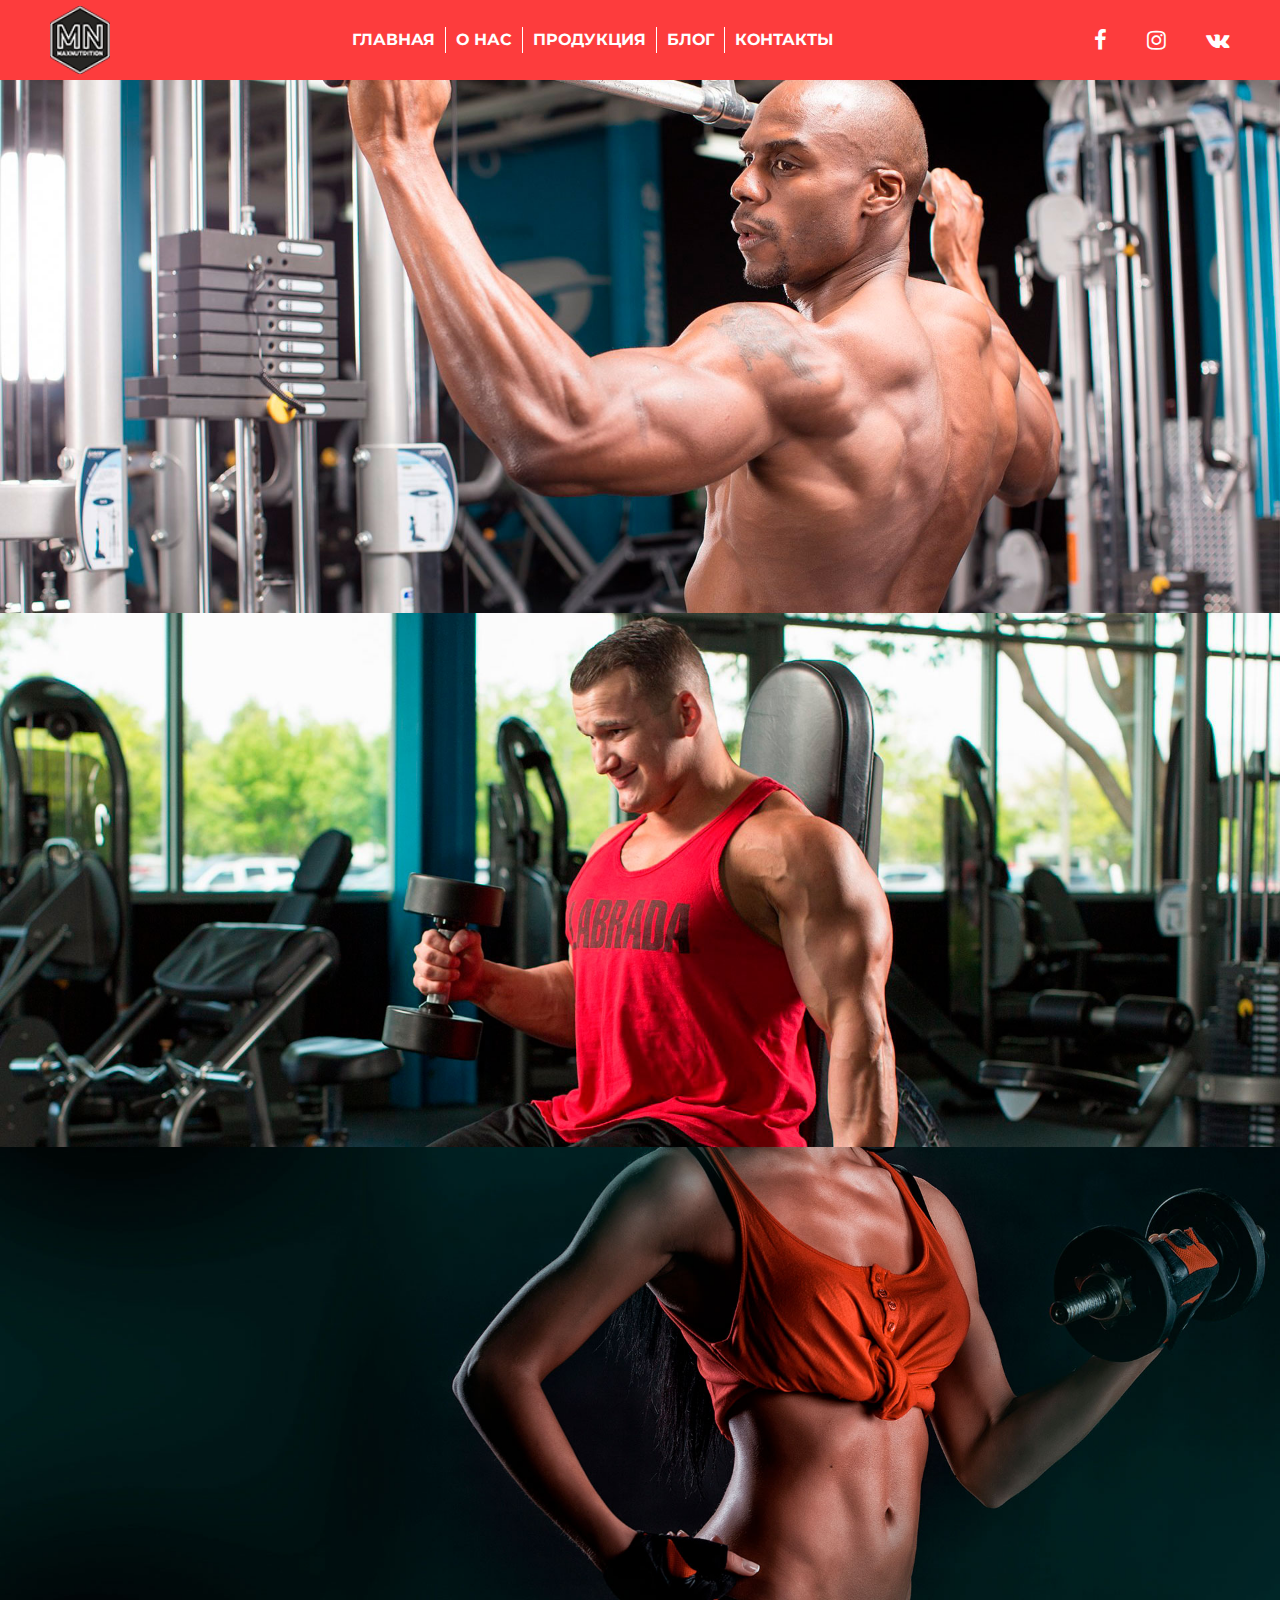
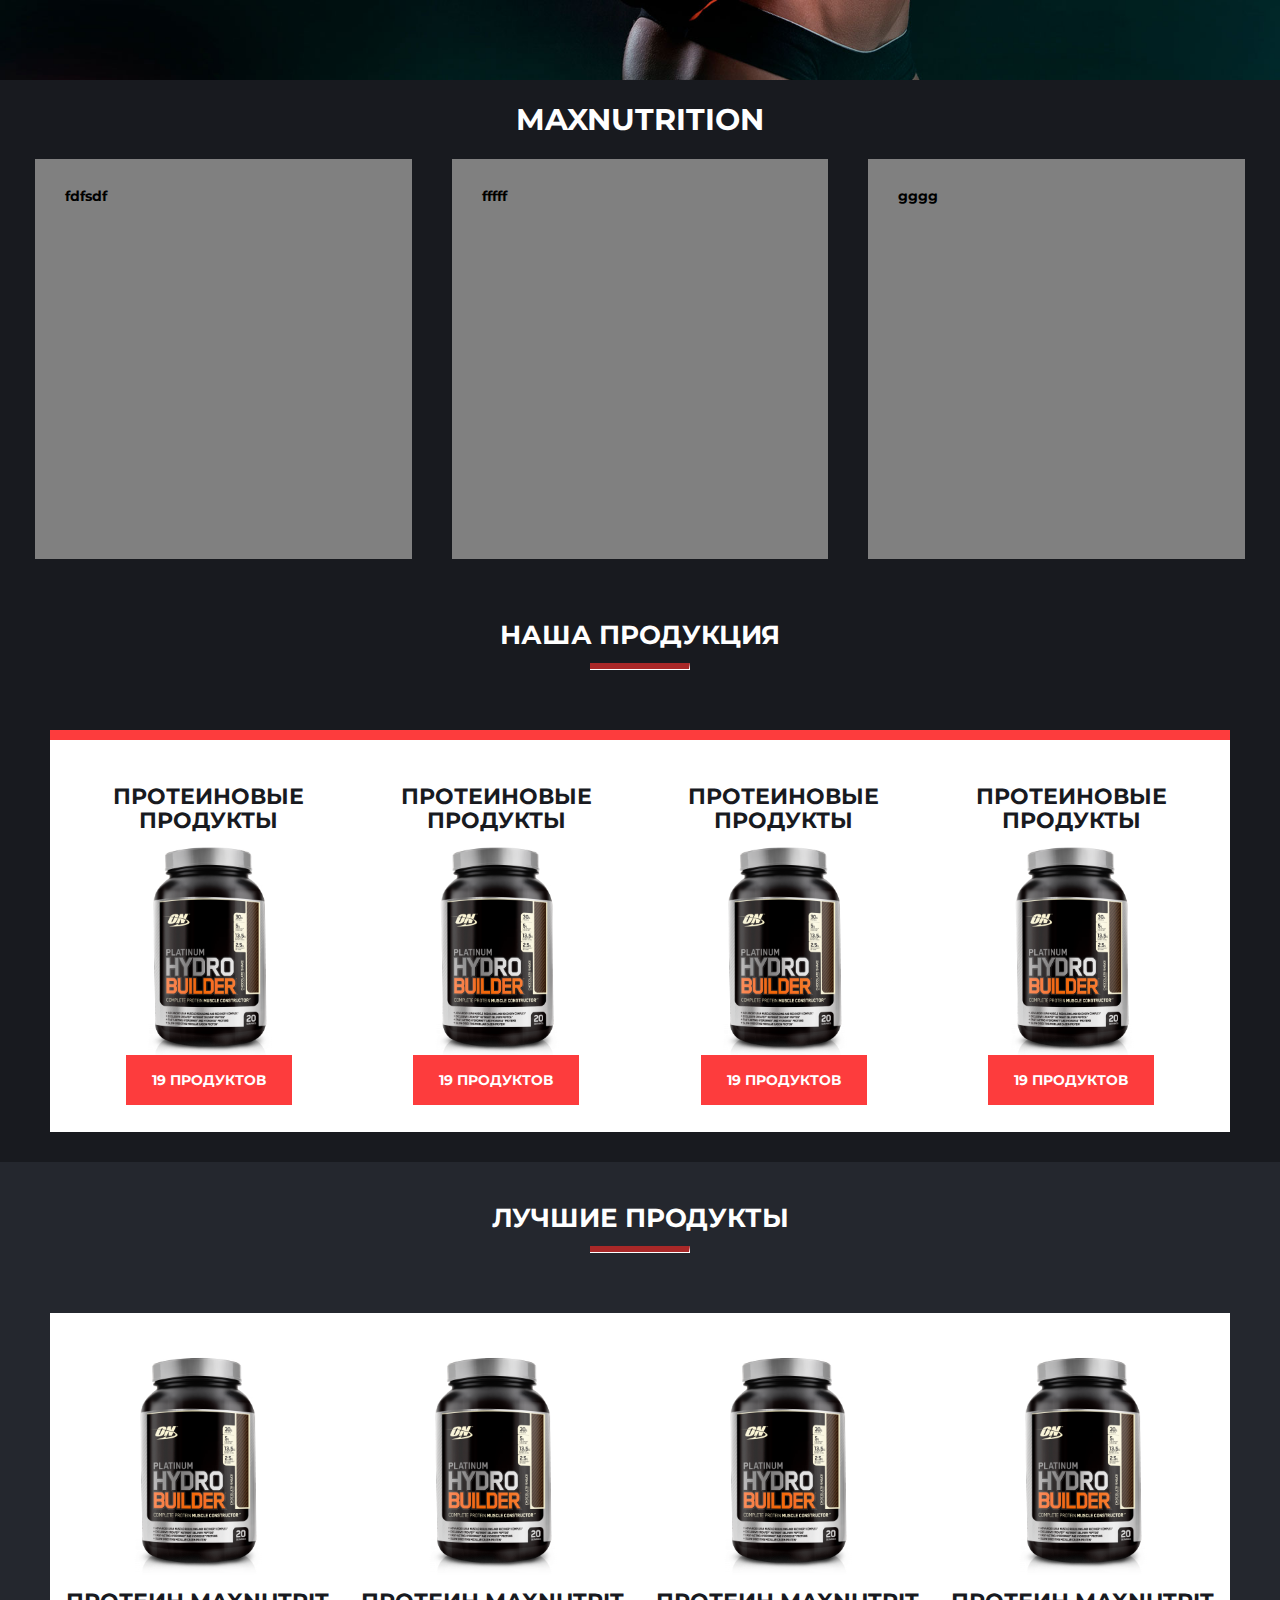
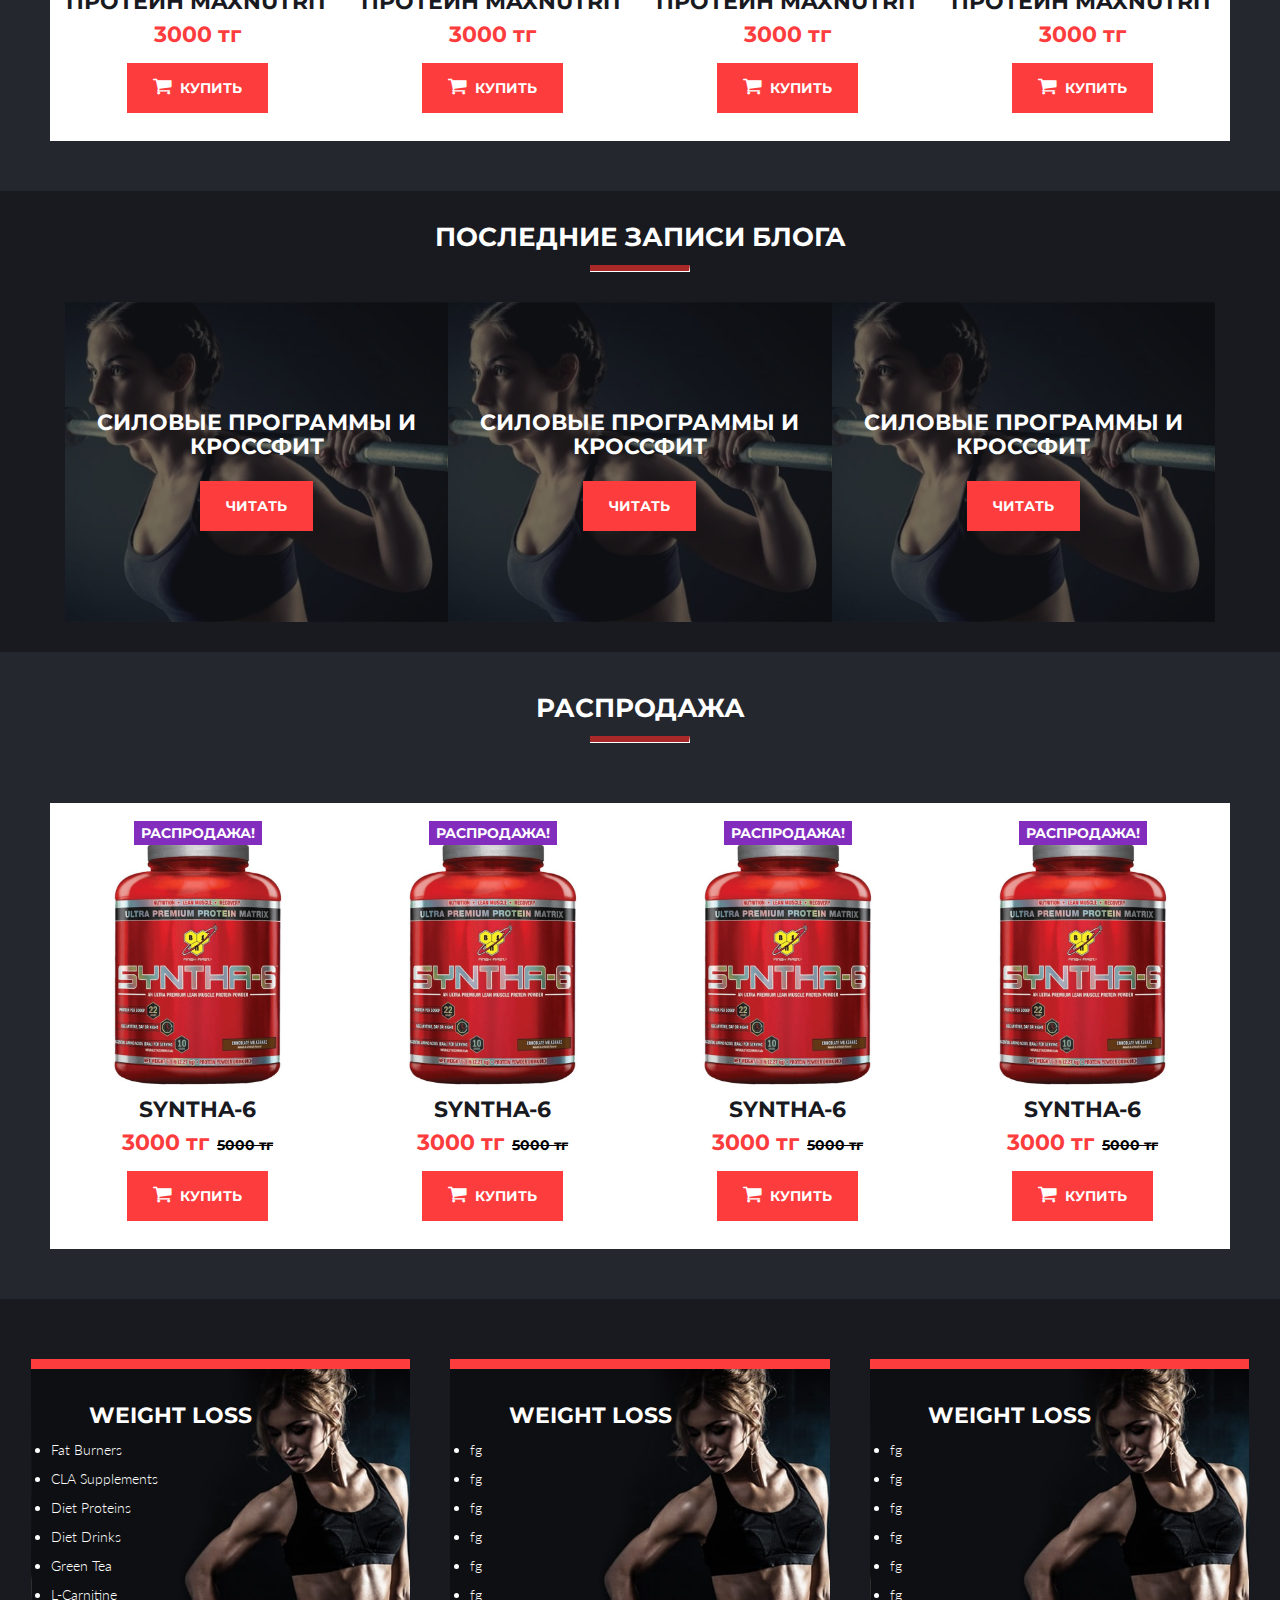
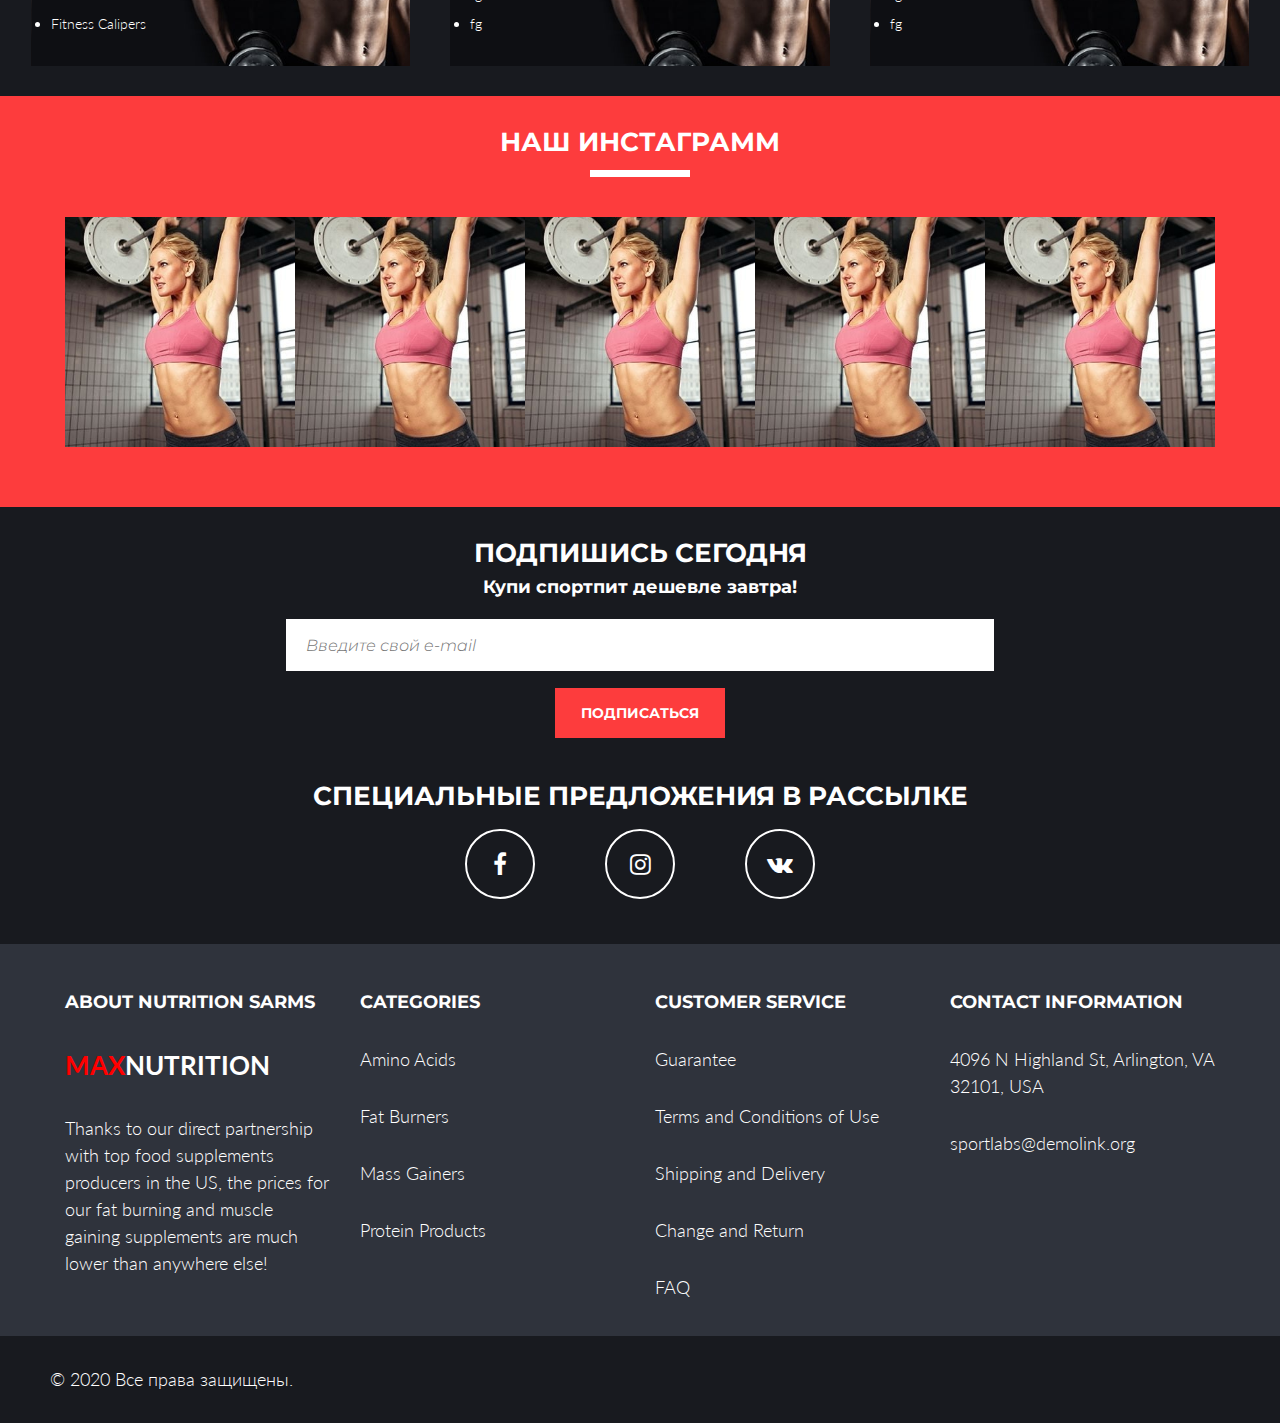
<file: index.html>
<!DOCTYPE html>
<html lang="ru">
<head>
	<meta charset="UTF-8">
	<meta name="viewport" content="width=device-width">
	<title>Document</title>


	<link rel="stylesheet" href="css/style.css">
	<link href="https://stackpath.bootstrapcdn.com/font-awesome/4.7.0/css/font-awesome.min.css" rel="stylesheet" integrity="sha384-wvfXpqpZZVQGK6TAh5PVlGOfQNHSoD2xbE+QkPxCAFlNEevoEH3Sl0sibVcOQVnN" crossorigin="anonymous">

	<style>
@import url(//fonts.googleapis.com/css?family=Lato:100,100italic,300,300italic,regular,italic,700,700italic,900,900italic|Merriweather:300,300italic,regular,italic,700,700italic,900,900italic|Montserrat:100,100italic,200,200italic,300,300italic,regular,italic,500,500italic,600,600italic,700,700italic,800,800italic,900,900italic|Open+Sans:300,300italic,regular,italic,600,600italic,700,700italic,800,800italic|Oswald:200,300,regular,500,600,700&subset=latin-ext,latin,cyrillic,cyrillic-ext,vietnamese,devanagari,greek-ext,greek);
@import url(//fonts.googleapis.com/css?family=Roboto:100,100italic,300,300italic,regular,italic,500,500italic,700,700italic,900,900italic|Russo+One:regular&subset=latin-ext,latin,cyrillic,cyrillic-ext,vietnamese,devanagari,greek-ext,greek);
</style>

</head>
<body>

	<!--Оболочка-->
	<div class="wrapper">

		<header class="header">

			<div class="container">

				<div class="header__body">
					<a href="#" class="header__logo">
						<img src="img/logo.png" alt="">
					</a>

					<nav class="header__menu">
						<ul class="header__list">
							<li>
								<a href="" class="header__link">Главная</a>
							</li>
							<li>
								<a href="" class="header__link">О нас</a>
							</li>
							<li>
								<a href="" class="header__link">Продукция</a>
							</li>
							<li>
								<a href="" class="header__link">Блог</a>
							</li>
							<li>
								<a href="" class="header__link">Контакты</a>
							</li>
						</ul>
					</nav>

					<div class="header__social">

						<ul class="header__social__list">
							<li class="icons_right_social"><a href="#"><span class="fa fa-facebook"></span></a></li>
							<li class="icons_right_social"><a href="#"><span class="fa fa-instagram"></span></a></li>
							<li class="icons_right_social"><a href="#"><span class="fa fa-vk"></span></a></li>
						</ul>

					</div>

					<div class="header__burger">
						<span></span>
					</div>

				</div>
			</div>
		</header>

	<!--Слайдер начало-->	
		<div class="slider">
			<div class="slider__item">
				<img src="img/slides/1.jpg" alt="">
			</div>
			<div class="slider__item">
				<img src="img/slides/2.jpg" alt="">
			</div>
			<div class="slider__item">
				<img src="img/slides/3.jpg" alt="">
			</div>
		</div>
	<!--Слайдер конец-->

	<h1>Maxnutrition</h1>

	<!--Секция Promo начало-->

	<section class="promo">
		
		<div class="promo__content">
			
			<div class="promo__content__item">
			fdfsdf	
			</div>

				<div class="promo__content__item">
				fffff
			</div>

				<div class="promo__content__item">
				gggg
			</div>

		</div>

	</section>

	<!--Секция Promo конец-->
	
	<!--Секция product начало-->
	<section class="product">
		<div class="container">
			<h2>Наша продукция</h2>
			<hr>
				<div class="product__content">
					<div class="product__content__item">
						<h3>Протеиновые <br/>продукты</h3>
						<img src="img/mt-1142_shop_img01.png" alt="">
						<div class="button">
							
								<a href="#">
									<span>19 Продуктов</span>
								</a>
							
						</div>
					</div>
										<div class="product__content__item">
						<h3>Протеиновые <br/>продукты</h3>
						<img src="img/mt-1142_shop_img01.png" alt="">
						<div class="button">
							
								<a href="#">
									<span>19 Продуктов</span>
								</a>
							
						</div>
					</div>
										<div class="product__content__item">
						<h3>Протеиновые <br/>продукты</h3>
						<img src="img/mt-1142_shop_img01.png" alt="">
						<div class="button">
							
								<a href="#">
									<span>19 Продуктов</span>
								</a>
							
						</div>
					</div>
										<div class="product__content__item">
						<h3>Протеиновые <br/>продукты</h3>
						<img src="img/mt-1142_shop_img01.png" alt="">
						<div class="button">
							
								<a href="#">
									<span>19 Продуктов</span>
								</a>
							
						</div>
					</div>
				</div>
		</div>
	</section>
	<!--Секция product конец-->

	<!--Секция featured начало-->

	<section class="featured">
		<div class="container">
			<h2>Лучшие продукты</h2>
			<hr>
				<div class="featured__content">
					
					<div class="featured__content__item">
							<a href="">
						<img src="img/mt-1142_shop_img01.png" alt="">
						<h3>Протеин maxnutrit</h3>
						<div class="featured__price">
						<span>3000 тг</span>
						</div>
							</a>
						<div class="button">
							
								<a href="#">
									<span><i class="fa fa-shopping-cart icon"></i>Купить</span>
								</a>
							
						</div>
					</div>
										<div class="featured__content__item">
							<a href="">
						<img src="img/mt-1142_shop_img01.png" alt="">
						<h3>Протеин maxnutrit</h3>
						<div class="featured__price">
						<span>3000 тг</span>
						</div>
							</a>
						<div class="button">
							
								<a href="#">
									<span><i class="fa fa-shopping-cart icon"></i>Купить</span>
								</a>
							
						</div>
					</div>
										<div class="featured__content__item">
							<a href="">
						<img src="img/mt-1142_shop_img01.png" alt="">
						<h3>Протеин maxnutrit</h3>
						<div class="featured__price">
						<span>3000 тг</span>
						</div>
							</a>
						<div class="button">
							
								<a href="#">
									<span><i class="fa fa-shopping-cart icon"></i>Купить</span>
								</a>
							
						</div>
					</div>
										<div class="featured__content__item">
							<a href="">
						<img src="img/mt-1142_shop_img01.png" alt="">
						<h3>Протеин maxnutrit</h3>
						<div class="featured__price">
						<span>3000 тг</span>
						</div>
							</a>
						<div class="button">
							
								<a href="#">
									<span><i class="fa fa-shopping-cart icon"></i>Купить</span>
								</a>
							
						</div>
					</div>

				</div>
		</div>
	</section>

	<!--Секция fetured конец-->

	<!--Секция bpost начало-->

	<section class="bpost">
		
		<div class="container">
<h2>Последние записи блога</h2>
			<hr>
			<div class="bpost__content">
			
			<div class="bpost__content__item">
				
				<a href="#">
					<h3>Силовые программы и кроссфит</h3>
				</a>
					<div class="button">
							
								<a href="#">
									<span>Читать</span>
								</a>
							
						</div>
				

			</div>

			<div class="bpost__content__item">
				
				<a href="#">
					<h3>Силовые программы и кроссфит</h3>
				</a>
					<div class="button">
							
								<a href="#">
									<span>Читать</span>
								</a>
							
						</div>
				

			</div>

		<div class="bpost__content__item">
				
				<a href="#">
					<h3>Силовые программы и кроссфит</h3>
				</a>
					<div class="button">
							
								<a href="#">
									<span>Читать</span>
								</a>
							
						</div>
				

			</div>

			</div>

		</div>

	</section>

	<!--Секция bpost конец-->

		<!--Секция sale начало-->

	<section class="featured sale">
		<div class="container">
			<h2>Распродажа</h2>
			<hr>
				<div class="featured__content sale__content">
					
										<div class="featured__content__item sale__content__item">
							<a href="">
								<div class="sale__button"><span >Распродажа!</span></div>
						<img src="img/mt-1142_products_img19.jpg" alt="">
						<h3>Syntha-6</h3>
						<div class="featured__price sale__price">
						<span>3000 тг</span><span class="price__old">5000 тг</span>
						</div>
							</a>
						<div class="button">
							
								<a href="#">
									<span><i class="fa fa-shopping-cart icon"></i>Купить</span>
								</a>
							
						</div>
					</div>
										<div class="featured__content__item sale__content__item">
							<a href="">
								<div class="sale__button"><span >Распродажа!</span></div>
						<img src="img/mt-1142_products_img19.jpg" alt="">
						<h3>Syntha-6</h3>
						<div class="featured__price sale__price">
						<span>3000 тг</span><span class="price__old">5000 тг</span>
						</div>
							</a>
						<div class="button">
							
								<a href="#">
									<span><i class="fa fa-shopping-cart icon"></i>Купить</span>
								</a>
							
						</div>
					</div>
										
										<div class="featured__content__item sale__content__item">
							<a href="">
								<div class="sale__button"><span >Распродажа!</span></div>
						<img src="img/mt-1142_products_img19.jpg" alt="">
						<h3>Syntha-6</h3>
						<div class="featured__price sale__price">
						<span>3000 тг</span><span class="price__old">5000 тг</span>
						</div>
							</a>
						<div class="button">
							
								<a href="#">
									<span><i class="fa fa-shopping-cart icon"></i>Купить</span>
								</a>
							
						</div>
					</div>
									
									<div class="featured__content__item sale__content__item">
							<a href="">
								<div class="sale__button"><span >Распродажа!</span></div>
						<img src="img/mt-1142_products_img19.jpg" alt="">
						<h3>Syntha-6</h3>
						<div class="featured__price sale__price">
						<span>3000 тг</span><span class="price__old">5000 тг</span>
						</div>
							</a>
						<div class="button">
							
								<a href="#">
									<span><i class="fa fa-shopping-cart icon"></i>Купить</span>
								</a>
							
						</div>
					</div>

				</div>
		</div>
	</section>

	<!--Секция sale конец-->

	<!--Секция info начало-->
	
	<section class="info">
		
		<div class="container">
			<div class="info__content">
			<div class="info__item">
				<h3>WEIGHT LOSS</h3>
				<ul>
					<li><a href="#">Fat Burners</a></li>
					<li><a href="#">CLA Supplements</a></li>
					<li><a href="#">Diet Proteins</a></li>
					<li><a href="#">Diet Drinks</a></li>
					<li><a href="#">Green Tea</a></li>
					<li><a href="#">L-Carnitine</a></li>
					<li><a href="#">Fitness Calipers</a></li>
				</ul>
			</div>

			<div class="info__item">
				<h3>WEIGHT LOSS</h3>
				<ul>
					<li><a href="#">fg</a></li>
					<li><a href="#">fg</a></li>
					<li><a href="#">fg</a></li>
					<li><a href="#">fg</a></li>
					<li><a href="#">fg</a></li>
					<li><a href="#">fg</a></li>
					<li><a href="#">fg</a></li>
				</ul>
			</div>

			<div class="info__item">
				<h3>WEIGHT LOSS</h3>
				<ul>
					<li><a href="#">fg</a></li>
					<li><a href="#">fg</a></li>
					<li><a href="#">fg</a></li>
					<li><a href="#">fg</a></li>
					<li><a href="#">fg</a></li>
					<li><a href="#">fg</a></li>
					<li><a href="#">fg</a></li>
				</ul>
			</div>
		</div>
		</div>

	</section>

	<!--Секция info конец-->

		<!--Секция insta начало-->

	<section class="insta">
		
		<div class="container">
<h2>Наш инстаграмм</h2>
			<hr>
			<div class="insta__content">
			
			<div class="insta__content__item">
				
				<a href="#">
					<img src="img/mt-1142_home_img07.jpg" alt="">
				</a>

			</div>

				<div class="insta__content__item">
				
				<a href="#">
					<img src="img/mt-1142_home_img07.jpg" alt="">
				</a>

			</div>

				<div class="insta__content__item">
				
				<a href="#">
					<img src="img/mt-1142_home_img07.jpg" alt="">
				</a>

			</div>
				
				<div class="insta__content__item">
				
				<a href="#">
					<img src="img/mt-1142_home_img07.jpg" alt="">
				</a>

			</div>

				<div class="insta__content__item">
				
				<a href="#">
					<img src="img/mt-1142_home_img07.jpg" alt="">
				</a>

			</div>
		</div>

			

		</div>

	</section>

	<!--Секция insta конец-->

	<!--Секция subscribe начало-->

	<section class="subscribe">
		<div class="container">
			
			<div class="signup">
				<h2>Подпишись сегодня</h2>
				<h2 class="fz18">Купи спортпит дешевле завтра!</h2>
			

			<div class="form">
				<form action="">
					<input type="search" name="search" placeholder="Введите свой e-mail">
				</form>
			</div>

				<div class="button">
				<a href="#">
					<span>Подписаться</span>
				</a>
							
			</div>
			</div>

		

			<div ><h2>Специальные предложения в рассылке</h2></div>

			<div class="footer__social">
				<ul class="footer__social__list">
							<li class="icons_footer_social"><a href="#"><span class="fa fa-facebook"></span></a></li>
							<li class="icons_footer_social"><a href="#"><span class="fa fa-instagram"></span></a></li>
							<li class="icons_footer_social"><a href="#"><span class="fa fa-vk"></span></a></li>
				</ul>
			</div>

		</div>
	</section>

	<!--Секция subscribe конец-->

	<footer class="footer">
		
		<div class="container">
			<div class="footcol">
				
				<div class="footcol__item">
					<p>ABOUT NUTRITION SARMS</p>
					<p class="log"><span>MAX</span>NUTRITION</p>
					<p>Thanks to our direct partnership with top food supplements producers in the US, the prices for our fat burning and muscle gaining supplements are much lower than anywhere else!</p>
				</div>

				<div class="footcol__item">
					<p>CATEGORIES</p>
					<p><a href="#">Amino Acids</a></p>
					<p><a href="#">Fat Burners</a></p>
					<p><a href="#">Mass Gainers</a></p>
					<p><a href="#">Protein Products</a></p>
				</div>

					<div class="footcol__item">
					<p>CUSTOMER SERVICE</p>
					<p><a href="#">Guarantee</a></p>
					<p><a href="#">Terms and Conditions of Use</a></p>
					<p><a href="#">Shipping and Delivery</a></p>
					<p><a href="#">Change and Return</a></p>
					<p><a href="#">FAQ</a></p>
				</div>

				<div class="footcol__item">
					<p>CONTACT INFORMATION</p>
					<p>4096 N Highland St, Arlington, VA 32101, USA</p>
					<p><a href="mailto:sportlabs@demolink.org">sportlabs@demolink.org</a></p>
				</div>
			
			</div>

		</div>

		<div class="footend">
			<div class="container">
			<p>© 2020 Все права защищены.</p>
			</div>
		</div>


	</footer>




	
	

</div>
	<script src="https://code.jquery.com/jquery-3.5.1.slim.min.js" integrity="sha384-DfXdz2htPH0lsSSs5nCTpuj/zy4C+OGpamoFVy38MVBnE+IbbVYUew+OrCXaRkfj" crossorigin="anonymous"></script>
	<script src="js/slick.min.js"></script>
	<script src="js/script.js"></script>
</body>
</html>
</file>
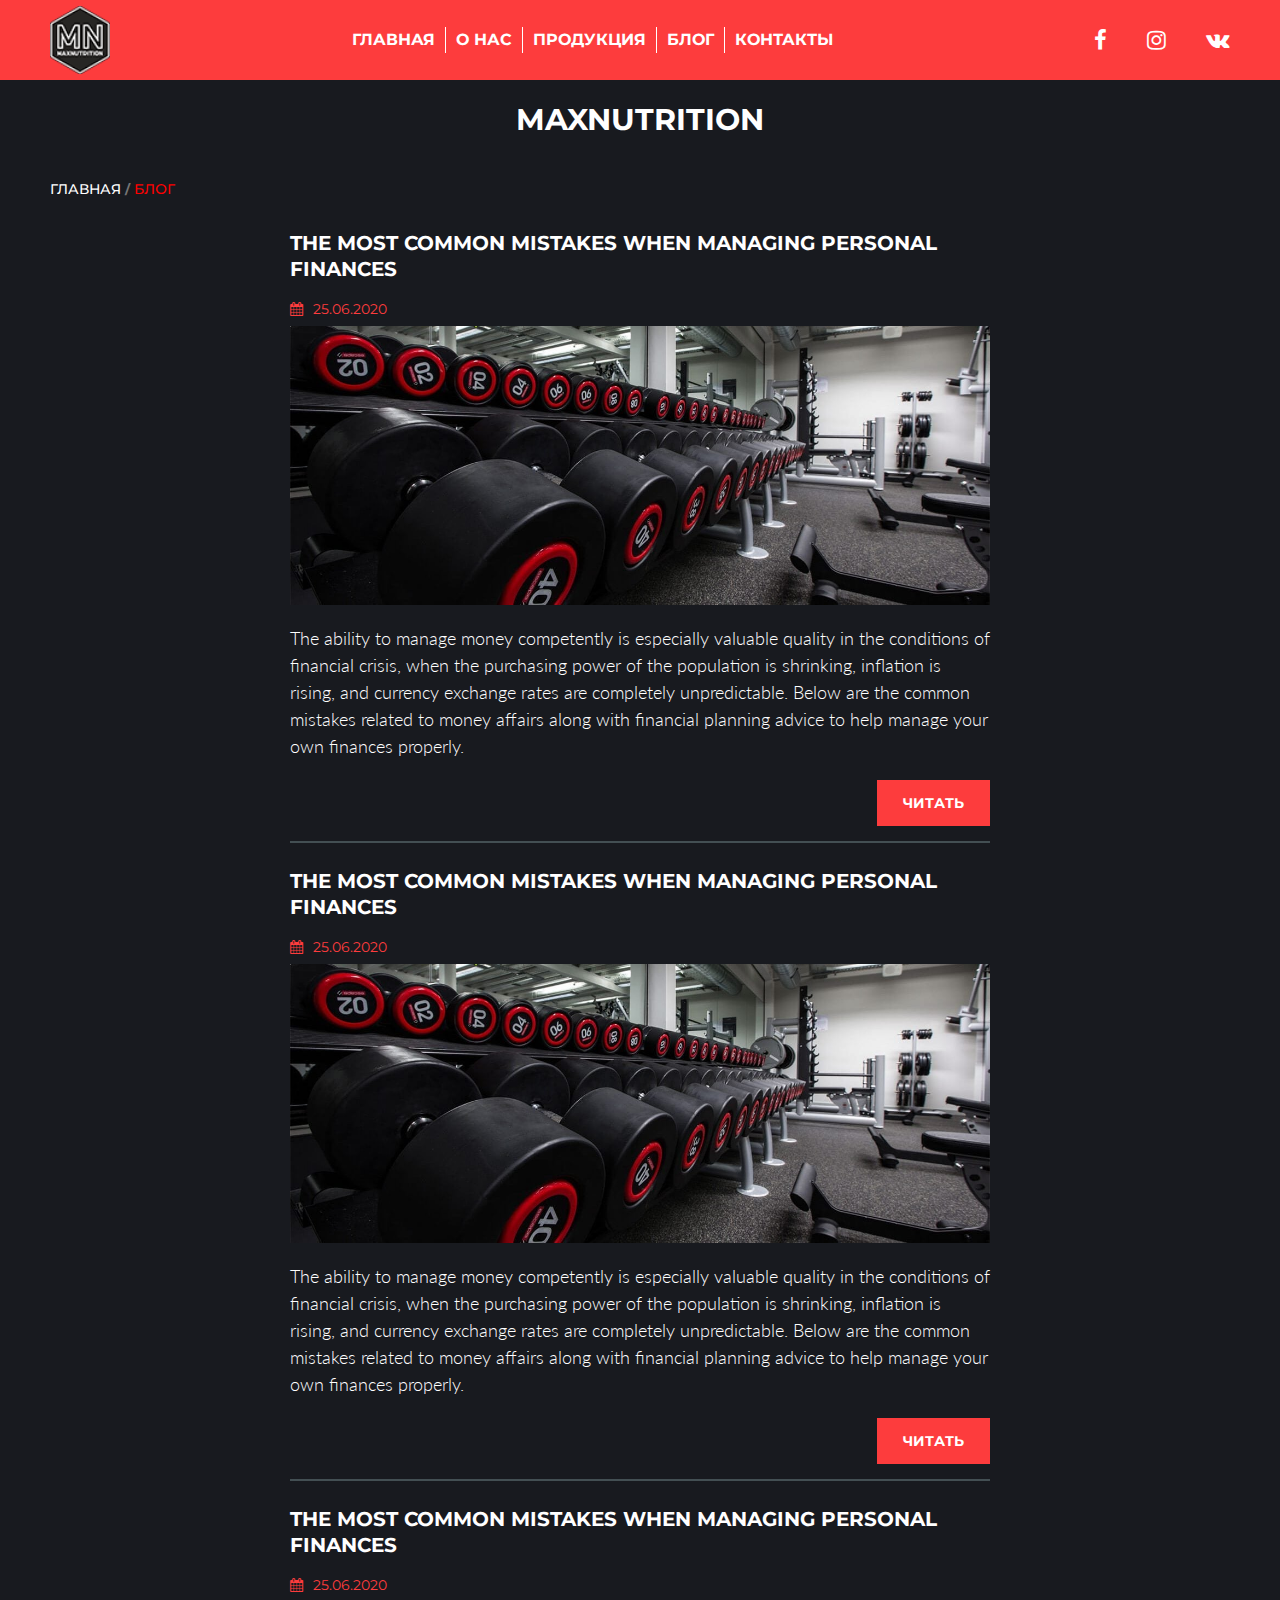
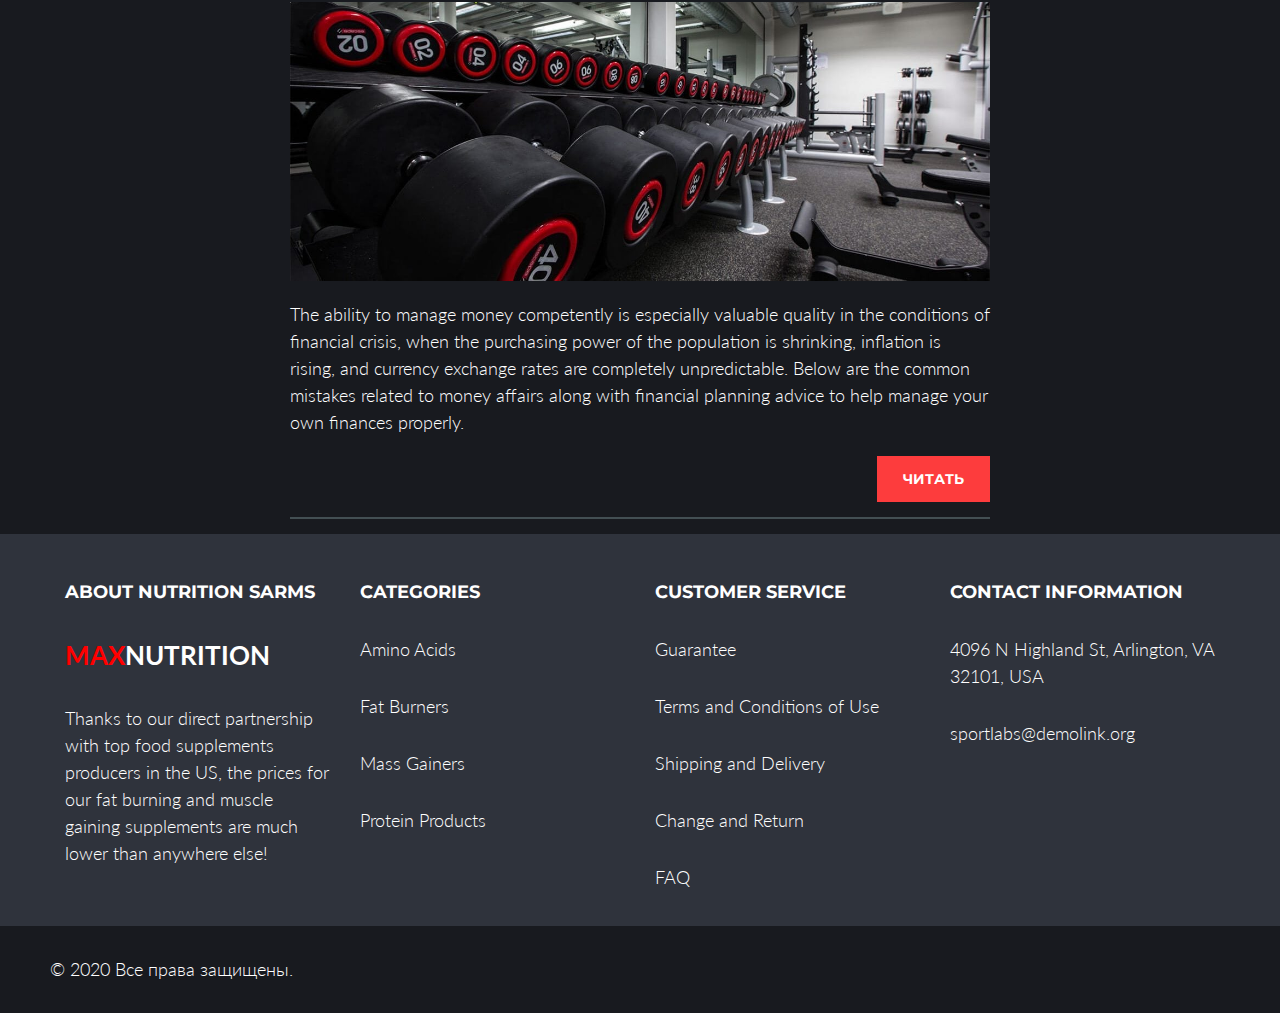
<file: blog.html>
<!DOCTYPE html>
<html lang="ru">
<head>
	<meta charset="UTF-8">
	<meta name="viewport" content="width=device-width">
	<title>Document</title>


	<link rel="stylesheet" href="css/style.css">
	<link href="https://stackpath.bootstrapcdn.com/font-awesome/4.7.0/css/font-awesome.min.css" rel="stylesheet" integrity="sha384-wvfXpqpZZVQGK6TAh5PVlGOfQNHSoD2xbE+QkPxCAFlNEevoEH3Sl0sibVcOQVnN" crossorigin="anonymous">

	<style>
@import url(//fonts.googleapis.com/css?family=Lato:100,100italic,300,300italic,regular,italic,700,700italic,900,900italic|Merriweather:300,300italic,regular,italic,700,700italic,900,900italic|Montserrat:100,100italic,200,200italic,300,300italic,regular,italic,500,500italic,600,600italic,700,700italic,800,800italic,900,900italic|Open+Sans:300,300italic,regular,italic,600,600italic,700,700italic,800,800italic|Oswald:200,300,regular,500,600,700&subset=latin-ext,latin,cyrillic,cyrillic-ext,vietnamese,devanagari,greek-ext,greek);
@import url(//fonts.googleapis.com/css?family=Roboto:100,100italic,300,300italic,regular,italic,500,500italic,700,700italic,900,900italic|Russo+One:regular&subset=latin-ext,latin,cyrillic,cyrillic-ext,vietnamese,devanagari,greek-ext,greek);
</style>

</head>
<body>

	<!--Оболочка-->
	<div class="wrapper">

		<header class="header">

			<div class="container">

				<div class="header__body">
					<a href="#" class="header__logo">
						<img src="img/logo.png" alt="">
					</a>

					<nav class="header__menu">
						<ul class="header__list">
							<li>
								<a href="" class="header__link">Главная</a>
							</li>
							<li>
								<a href="" class="header__link">О нас</a>
							</li>
							<li>
								<a href="" class="header__link">Продукция</a>
							</li>
							<li>
								<a href="" class="header__link">Блог</a>
							</li>
							<li>
								<a href="" class="header__link">Контакты</a>
							</li>
						</ul>
					</nav>

					<div class="header__social">

						<ul class="header__social__list">
							<li class="icons_right_social"><a href="#"><span class="fa fa-facebook"></span></a></li>
							<li class="icons_right_social"><a href="#"><span class="fa fa-instagram"></span></a></li>
							<li class="icons_right_social"><a href="#"><span class="fa fa-vk"></span></a></li>
						</ul>

					</div>

					<div class="header__burger">
						<span></span>
					</div>

				</div>
			</div>
		</header>

	<!-- Breadcrumbs -->
<div class="container pt80">
	<h1>Maxnutrition</h1>

	<div class="breadcrumbs">
		<ul class="breadcrumbs__list">
			<li class="breadcrumbs__item"><a href="#">Главная</a></li>
			<li class="breadcrumbs__item active"><span class="delimeter">/</span><a href="#">Блог</a></li>
		</ul>
	</div>
</div>
<!-- Breadcrumbs end-->


<!-- Articles start-->
<div class="container-blog">
	
	<div class="article">
		<div class="article__item">
			<div class="article__name">
				<h2>
					<a href="#">THE MOST COMMON MISTAKES WHEN MANAGING PERSONAL FINANCES
					</a>
				</h2>
			</div>

		<div class="article__date redtext">
			<div class="adate"><span class="fa fa-calendar bicon"></span>25.06.2020</div>
			
		</div>
			<div class="article__img">
				<img src="img/mt-1142_blog_img04.jpg" alt="">
			</div>
			<div class="article__text">
				<p>The ability to manage money competently is especially valuable quality in the conditions of financial crisis, when the purchasing power of the population is shrinking, inflation is rising, and currency exchange rates are completely unpredictable. Below are the common mistakes related to money affairs along with financial planning advice to help manage your own finances properly.</p>
			</div>
			<div class="article__button">
				<a href="#">
					<span>Читать</span>
				</a>
							
			</div>
		</div>
	</div>





	
		<div class="article">
		<div class="article__item">
			<div class="article__name">
				<h2>
					<a href="#">THE MOST COMMON MISTAKES WHEN MANAGING PERSONAL FINANCES
					</a>
				</h2>
			</div>

		<div class="article__date redtext">
			<div class="adate"><span class="fa fa-calendar bicon"></span>25.06.2020</div>
			
		</div>
			<div class="article__img">
				<img src="img/mt-1142_blog_img04.jpg" alt="">
			</div>
			<div class="article__text">
				<p>The ability to manage money competently is especially valuable quality in the conditions of financial crisis, when the purchasing power of the population is shrinking, inflation is rising, and currency exchange rates are completely unpredictable. Below are the common mistakes related to money affairs along with financial planning advice to help manage your own finances properly.</p>
			</div>
			<div class="article__button">
				<a href="#">
					<span>Читать</span>
				</a>
							
			</div>
		</div>
	</div>





	
	<div class="article">
		<div class="article__item">
			<div class="article__name">
				<h2>
					<a href="#">THE MOST COMMON MISTAKES WHEN MANAGING PERSONAL FINANCES
					</a>
				</h2>
			</div>

		<div class="article__date redtext">
			<div class="adate"><span class="fa fa-calendar bicon"></span>25.06.2020</div>
			
		</div>
			<div class="article__img">
				<img src="img/mt-1142_blog_img04.jpg" alt="">
			</div>
			<div class="article__text">
				<p>The ability to manage money competently is especially valuable quality in the conditions of financial crisis, when the purchasing power of the population is shrinking, inflation is rising, and currency exchange rates are completely unpredictable. Below are the common mistakes related to money affairs along with financial planning advice to help manage your own finances properly.</p>
			</div>
			<div class="article__button">
				<a href="#">
					<span>Читать</span>
				</a>
							
			</div>
		</div>
	</div>

</div>



	









	<footer class="footer">
		
		<div class="container">
			<div class="footcol">
				
				<div class="footcol__item">
					<p>ABOUT NUTRITION SARMS</p>
					<p class="log"><span>MAX</span>NUTRITION</p>
					<p>Thanks to our direct partnership with top food supplements producers in the US, the prices for our fat burning and muscle gaining supplements are much lower than anywhere else!</p>
				</div>

				<div class="footcol__item">
					<p>CATEGORIES</p>
					<p><a href="#">Amino Acids</a></p>
					<p><a href="#">Fat Burners</a></p>
					<p><a href="#">Mass Gainers</a></p>
					<p><a href="#">Protein Products</a></p>
				</div>

					<div class="footcol__item">
					<p>CUSTOMER SERVICE</p>
					<p><a href="#">Guarantee</a></p>
					<p><a href="#">Terms and Conditions of Use</a></p>
					<p><a href="#">Shipping and Delivery</a></p>
					<p><a href="#">Change and Return</a></p>
					<p><a href="#">FAQ</a></p>
				</div>

				<div class="footcol__item">
					<p>CONTACT INFORMATION</p>
					<p>4096 N Highland St, Arlington, VA 32101, USA</p>
					<p><a href="mailto:sportlabs@demolink.org">sportlabs@demolink.org</a></p>
				</div>
			
			</div>

		</div>

		<div class="footend">
			<div class="container">
			<p>© 2020 Все права защищены.</p>
			</div>
		</div>


	</footer>




	
	
<!--Оболочка конец-->
</div>
	<script src="https://code.jquery.com/jquery-3.5.1.slim.min.js" integrity="sha384-DfXdz2htPH0lsSSs5nCTpuj/zy4C+OGpamoFVy38MVBnE+IbbVYUew+OrCXaRkfj" crossorigin="anonymous"></script>
	<script src="js/slick.min.js"></script>
	<script src="js/script.js"></script>
</body>
</html>
</file>
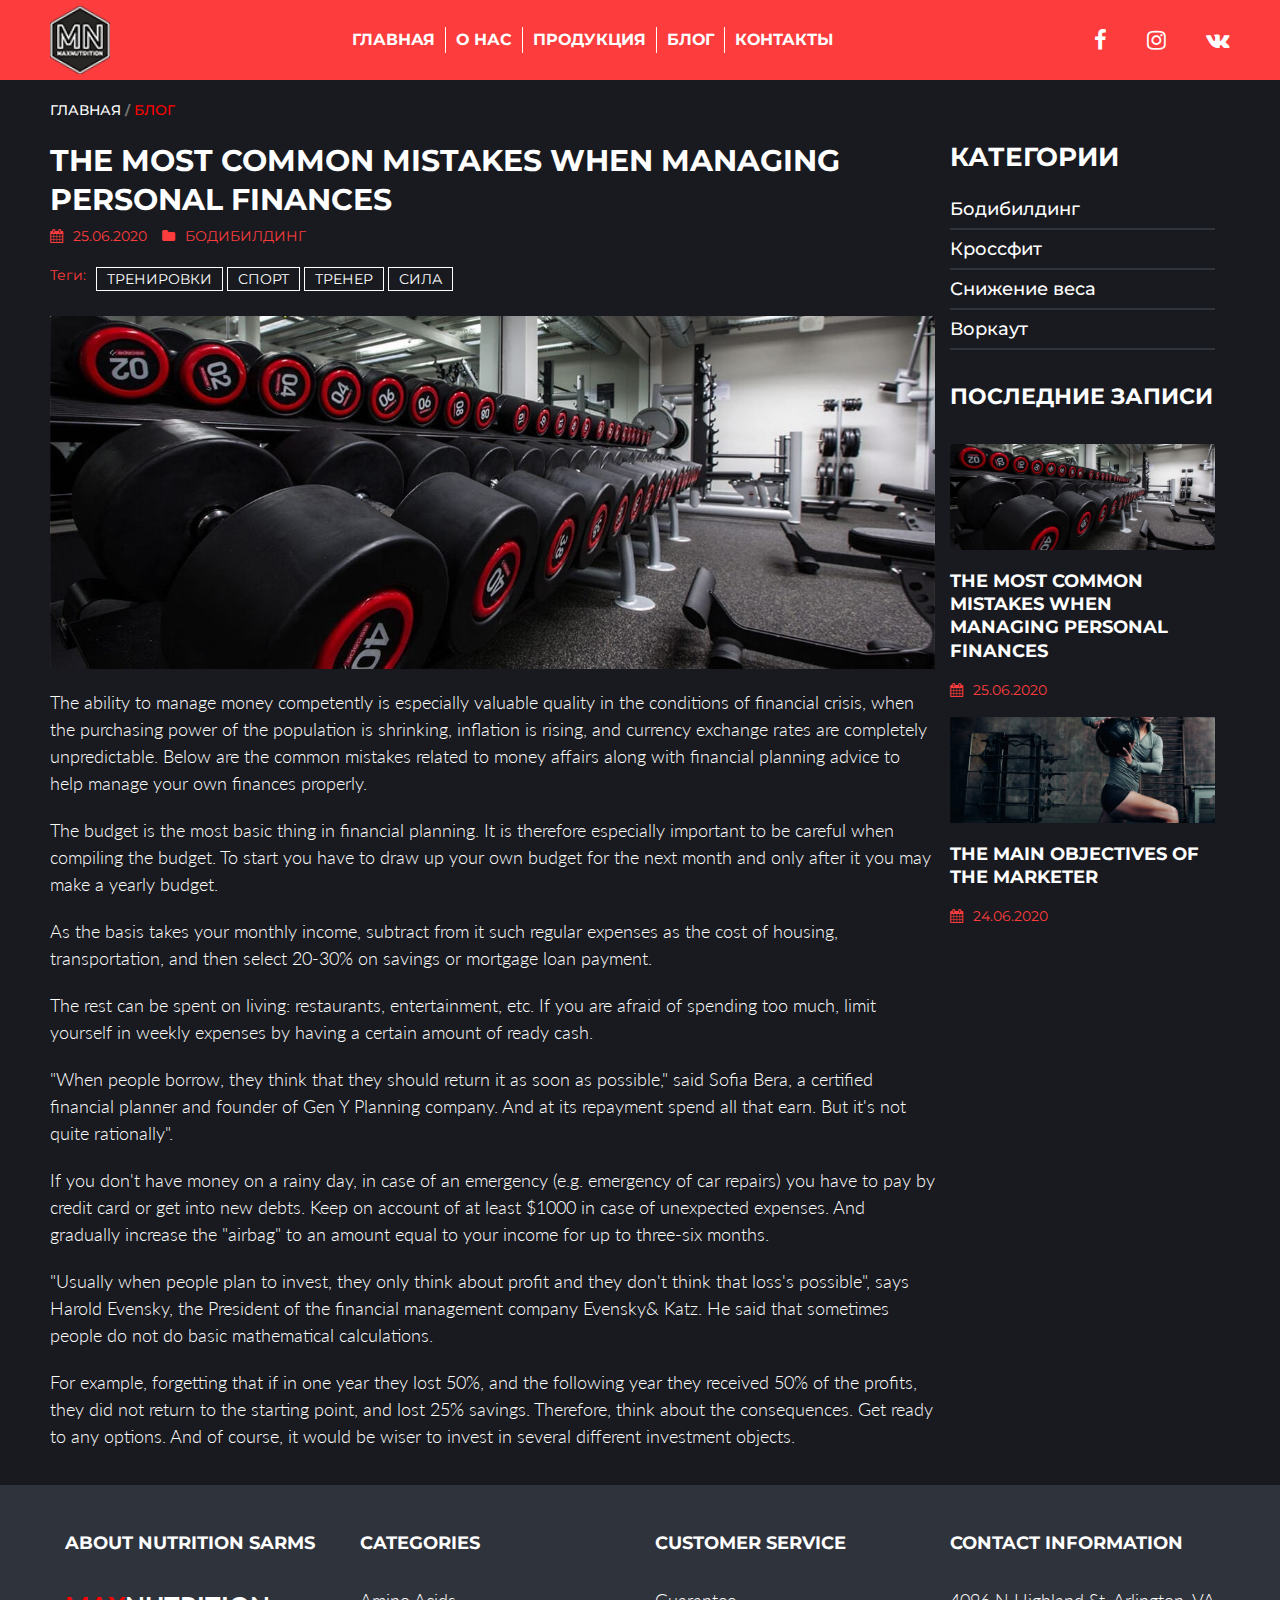
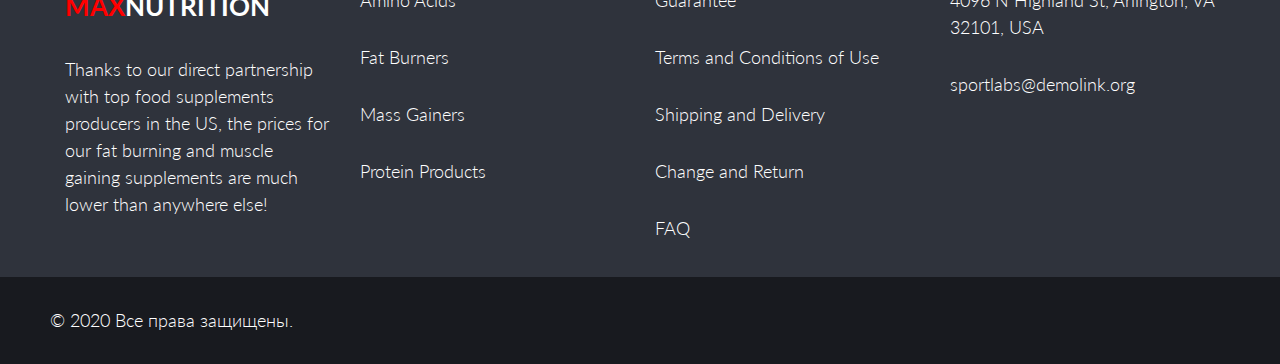
<file: blogpost.html>
<!DOCTYPE html>
<html lang="ru">
<head>
	<meta charset="UTF-8">
	<meta name="viewport" content="width=device-width">
	<title>Document</title>


	<link rel="stylesheet" href="css/style.css">
	<link href="https://stackpath.bootstrapcdn.com/font-awesome/4.7.0/css/font-awesome.min.css" rel="stylesheet" integrity="sha384-wvfXpqpZZVQGK6TAh5PVlGOfQNHSoD2xbE+QkPxCAFlNEevoEH3Sl0sibVcOQVnN" crossorigin="anonymous">

	<style>
@import url(//fonts.googleapis.com/css?family=Lato:100,100italic,300,300italic,regular,italic,700,700italic,900,900italic|Merriweather:300,300italic,regular,italic,700,700italic,900,900italic|Montserrat:100,100italic,200,200italic,300,300italic,regular,italic,500,500italic,600,600italic,700,700italic,800,800italic,900,900italic|Open+Sans:300,300italic,regular,italic,600,600italic,700,700italic,800,800italic|Oswald:200,300,regular,500,600,700&subset=latin-ext,latin,cyrillic,cyrillic-ext,vietnamese,devanagari,greek-ext,greek);
@import url(//fonts.googleapis.com/css?family=Roboto:100,100italic,300,300italic,regular,italic,500,500italic,700,700italic,900,900italic|Russo+One:regular&subset=latin-ext,latin,cyrillic,cyrillic-ext,vietnamese,devanagari,greek-ext,greek);
</style>

</head>
<body>

	<!--Оболочка-->
	<div class="wrapper">

		<header class="header">

			<div class="container">

				<div class="header__body">
					<a href="#" class="header__logo">
						<img src="img/logo.png" alt="">
					</a>

					<nav class="header__menu">
						<ul class="header__list">
							<li>
								<a href="" class="header__link">Главная</a>
							</li>
							<li>
								<a href="" class="header__link">О нас</a>
							</li>
							<li>
								<a href="" class="header__link">Продукция</a>
							</li>
							<li>
								<a href="" class="header__link">Блог</a>
							</li>
							<li>
								<a href="" class="header__link">Контакты</a>
							</li>
						</ul>
					</nav>

					<div class="header__social">

						<ul class="header__social__list">
							<li class="icons_right_social"><a href="#"><span class="fa fa-facebook"></span></a></li>
							<li class="icons_right_social"><a href="#"><span class="fa fa-instagram"></span></a></li>
							<li class="icons_right_social"><a href="#"><span class="fa fa-vk"></span></a></li>
						</ul>

					</div>

					<div class="header__burger">
						<span></span>
					</div>

				</div>
			</div>
		</header>

	<!-- Breadcrumbs -->
<div class="container pt80">

	<div class="breadcrumbs">
		<ul class="breadcrumbs__list">
			<li class="breadcrumbs__item"><a href="#">Главная</a></li>
			<li class="breadcrumbs__item active"><span class="delimeter">/</span><a href="#">Блог</a></li>
		</ul>
	</div>
</div>
<!-- Breadcrumbs end-->


<!-- Blogpost start-->
<div class="container">
	<div class="blogcontent">


	<div class="article noborder">
		<div class="article__item">
			<div class="article__name">
				<h1>
					<a href="#">THE MOST COMMON MISTAKES WHEN MANAGING PERSONAL FINANCES
					</a>
				</h1>
			</div>

		<div class="article__date redtext uptext">
			<div class="adate"><span class="fa fa-calendar bicon"></span>25.06.2020</div>
			<div class="acat"><span class="fa fa-folder bicon"></span>Бодибилдинг</div>
			
		</div>

		<div class="article__tags">
			<span class="redtext">Теги:</span>
			<ul class="tags__list uptext">
				<li class="tags__item"><a href="#">Тренировки</a></li>
				<li class="tags__item"><a href="#">Спорт</a></li>
				<li class="tags__item"><a href="#">Тренер</a></li>
				<li class="tags__item"><a href="#">Сила</a></li>
			</ul>
		</div>
			<div class="article__img">
				<img src="img/mt-1142_blog_img04.jpg" alt="">
			</div>
			
			<div class="article__text">
				<p>The ability to manage money competently is especially valuable quality in the conditions of financial crisis, when the purchasing power of the population is shrinking, inflation is rising, and currency exchange rates are completely unpredictable. Below are the common mistakes related to money affairs along with financial planning advice to help manage your own finances properly.</p>
				<p>The budget is the most basic thing in financial planning. It is therefore especially important to be careful when compiling the budget. To start you have to draw up your own budget for the next month and only after it you may make a yearly budget.</p>

<p>As the basis takes your monthly income, subtract from it such regular expenses as the cost of housing, transportation, and then select 20-30% on savings or mortgage loan payment.</p>

<p>The rest can be spent on living: restaurants, entertainment, etc. If you are afraid of spending too much, limit yourself in weekly expenses by having a certain amount of ready cash.</p>

<p>&quot;When people borrow, they think that they should return it as soon as possible,&quot; said Sofia Bera, a certified financial planner and founder of Gen Y Planning company. And at its repayment spend all that earn. But it&#39;s not quite rationally&quot;.</p>

<p>If you don&#39;t have money on a rainy day, in case of an emergency (e.g. emergency of car repairs) you have to pay by credit card or get into new debts. Keep on account of at least $1000 in case of unexpected expenses. And gradually increase the &quot;airbag&quot; to an amount equal to your income for up to three-six months.</p>

<p>&quot;Usually when people plan to invest, they only think about profit and they don&#39;t think that loss&#39;s possible&quot;, says Harold Evensky, the President of the financial management company Evensky&amp; Katz. He said that sometimes people do not do basic mathematical calculations.</p>

<p>For example, forgetting that if in one year they lost 50%, and the following year they received 50% of the profits, they did not return to the starting point, and lost 25% savings. Therefore, think about the consequences. Get ready to any options. And of course, it would be wiser to invest in several different investment objects.</p>

			</div>
			
		</div>
	</div>

		<div class="rbar">
			<div class="rbar__name">
				<h2>Категории</h2>
			</div>
			
			<div class="cats">
				<ul class="cats__list">
					<li class="cats__item"><a href="#">Бодибилдинг</a></li>
					<li class="cats__item"><a href="#">Кроссфит</a></li>
					<li class="cats__item"><a href="#">Снижение веса</a></li>
					<li class="cats__item"><a href="#">Воркаут</a></li>
				</ul>
			</div>

<div class="rbar__name"><h3>Последние записи</h3></div>
		
		<div class="rbar__posts">
			
				<div class="rbar__posts__item">
					<div class="rbar__posts_img"><a href="#"><img src="img/mt-1142_blog_img04.jpg" alt=""></a></div>
					<div class="rbar__posts__name"><h2><a href="#">THE MOST COMMON MISTAKES WHEN MANAGING PERSONAL FINANCES</a></h2></div>
					<div class="adate redtext"><span class="fa fa-calendar bicon"></span>25.06.2020</div>
				</div>
		</div>

			<div class="rbar__posts">
			
				<div class="rbar__posts__item">
					<div class="rbar__posts_img"><a href="#"><img src="img/mt-1142_blog_img05.jpg" alt=""></a></div>
					<div class="rbar__posts__name"><h2><a href="#">THE MAIN OBJECTIVES OF THE MARKETER</a></h2></div>
					<div class="adate redtext"><span class="fa fa-calendar bicon"></span>24.06.2020</div>
				</div>
		</div>



		</div>

	</div>

</div>



	









	<footer class="footer">
		
		<div class="container">
			<div class="footcol">
				
				<div class="footcol__item">
					<p>ABOUT NUTRITION SARMS</p>
					<p class="log"><span>MAX</span>NUTRITION</p>
					<p>Thanks to our direct partnership with top food supplements producers in the US, the prices for our fat burning and muscle gaining supplements are much lower than anywhere else!</p>
				</div>

				<div class="footcol__item">
					<p>CATEGORIES</p>
					<p><a href="#">Amino Acids</a></p>
					<p><a href="#">Fat Burners</a></p>
					<p><a href="#">Mass Gainers</a></p>
					<p><a href="#">Protein Products</a></p>
				</div>

					<div class="footcol__item">
					<p>CUSTOMER SERVICE</p>
					<p><a href="#">Guarantee</a></p>
					<p><a href="#">Terms and Conditions of Use</a></p>
					<p><a href="#">Shipping and Delivery</a></p>
					<p><a href="#">Change and Return</a></p>
					<p><a href="#">FAQ</a></p>
				</div>

				<div class="footcol__item">
					<p>CONTACT INFORMATION</p>
					<p>4096 N Highland St, Arlington, VA 32101, USA</p>
					<p><a href="mailto:sportlabs@demolink.org">sportlabs@demolink.org</a></p>
				</div>
			
			</div>

		</div>

		<div class="footend">
			<div class="container">
			<p>© 2020 Все права защищены.</p>
			</div>
		</div>


	</footer>




	
	
<!--Оболочка конец-->
</div>
	<script src="https://code.jquery.com/jquery-3.5.1.slim.min.js" integrity="sha384-DfXdz2htPH0lsSSs5nCTpuj/zy4C+OGpamoFVy38MVBnE+IbbVYUew+OrCXaRkfj" crossorigin="anonymous"></script>
	<script src="js/slick.min.js"></script>
	<script src="js/script.js"></script>
</body>
</html>
</file>
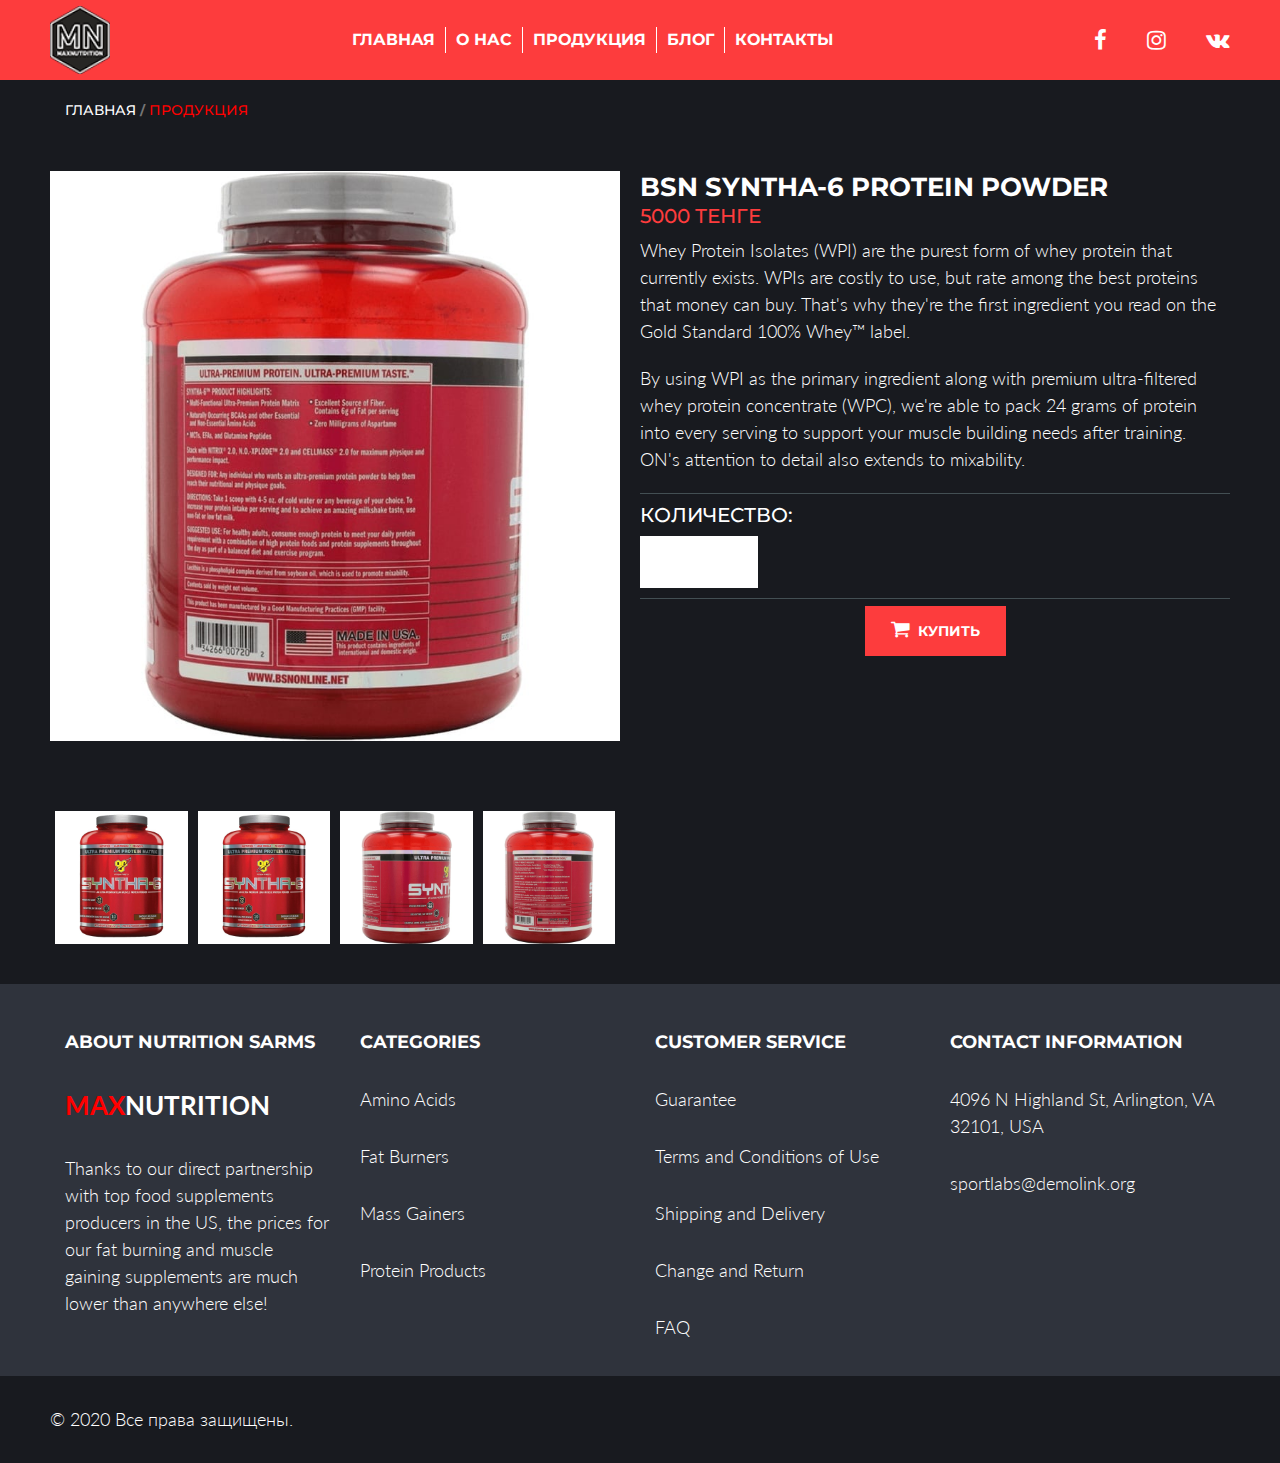
<file: product.html>
<!DOCTYPE html>
<html lang="ru">
<head>
	<meta charset="UTF-8">
	<meta name="viewport" content="width=device-width">
	<title>Document</title>


	<link rel="stylesheet" href="css/style.css">
	<link href="https://stackpath.bootstrapcdn.com/font-awesome/4.7.0/css/font-awesome.min.css" rel="stylesheet" integrity="sha384-wvfXpqpZZVQGK6TAh5PVlGOfQNHSoD2xbE+QkPxCAFlNEevoEH3Sl0sibVcOQVnN" crossorigin="anonymous">

	<style>
@import url(//fonts.googleapis.com/css?family=Lato:100,100italic,300,300italic,regular,italic,700,700italic,900,900italic|Merriweather:300,300italic,regular,italic,700,700italic,900,900italic|Montserrat:100,100italic,200,200italic,300,300italic,regular,italic,500,500italic,600,600italic,700,700italic,800,800italic,900,900italic|Open+Sans:300,300italic,regular,italic,600,600italic,700,700italic,800,800italic|Oswald:200,300,regular,500,600,700&subset=latin-ext,latin,cyrillic,cyrillic-ext,vietnamese,devanagari,greek-ext,greek);
@import url(//fonts.googleapis.com/css?family=Roboto:100,100italic,300,300italic,regular,italic,500,500italic,700,700italic,900,900italic|Russo+One:regular&subset=latin-ext,latin,cyrillic,cyrillic-ext,vietnamese,devanagari,greek-ext,greek);
</style>

</head>
<body>

	<!--Оболочка-->
	<div class="wrapper">

		<header class="header">

			<div class="container">

				<div class="header__body">
					<a href="#" class="header__logo">
						<img src="img/logo.png" alt="">
					</a>

					<nav class="header__menu">
						<ul class="header__list">
							<li>
								<a href="" class="header__link">Главная</a>
							</li>
							<li>
								<a href="" class="header__link">О нас</a>
							</li>
							<li>
								<a href="" class="header__link">Продукция</a>
							</li>
							<li>
								<a href="" class="header__link">Блог</a>
							</li>
							<li>
								<a href="" class="header__link">Контакты</a>
							</li>
						</ul>
					</nav>

					<div class="header__social">

						<ul class="header__social__list">
							<li class="icons_right_social"><a href="#"><span class="fa fa-facebook"></span></a></li>
							<li class="icons_right_social"><a href="#"><span class="fa fa-instagram"></span></a></li>
							<li class="icons_right_social"><a href="#"><span class="fa fa-vk"></span></a></li>
						</ul>

					</div>

					<div class="header__burger">
						<span></span>
					</div>

				</div>
			</div>
		</header>

	<!-- Breadcrumbs -->
<div class="container pt80">

	<div class="breadcrumbs pl15">
		<ul class="breadcrumbs__list">
			<li class="breadcrumbs__item"><a href="#">Главная</a></li>
			<li class="breadcrumbs__item active"><span class="delimeter">/</span><a href="#">Продукция</a></li>
		</ul>
	</div>
</div>
<!-- Breadcrumbs end-->


<!-- Blogpost start-->
<div class="container">
	<div class="blogcontent pt30 pb30">

<div class="shop__img">
	<div class="cssSlider">
	<ul class="slides">
		<li id="slide1"><img src="/img/product_img/mt-1142_products_img19.jpg?auto=format&fit=crop&w=840&q=60" alt="" /></li>
		<li id="slide2"><img src="/img/product_img/mt-1142_products_img19.jpg?auto=format&fit=crop&w=840&q=60" alt="" /></li>
		<li id="slide3"><img src="/img/product_img/mt-1142_products_img19-1.jpg?auto=format&fit=crop&w=840&q=60" alt="" /></li>
		<li id="slide4"><img src="/img/product_img/mt-1142_products_img19-2.jpg?auto=format&fit=crop&w=840&q=60" alt="" /></li>
		
	</ul>
	<ul class="thumbnails">
		<li><a href="#slide1"><img src="/img/product_img/mt-1142_products_img19.jpg?auto=format&fit=crop&w=840&q=60" /></a></li>
		<li><a href="#slide2"><img src="/img/product_img/mt-1142_products_img19.jpg?auto=format&fit=crop&w=840&q=60" /></a></li>
		<li><a href="#slide3"><img src="/img/product_img/mt-1142_products_img19-1.jpg?auto=format&fit=crop&w=840&q=60" /></a></li>
		<li><a href="#slide4"><img src="/img/product_img/mt-1142_products_img19-2.jpg?auto=format&fit=crop&w=840&q=60" /></a></li>
	</ul>
</div>
</div>

<div class="shop__content">
	<div class="product__name"><h2>BSN SYNTHA-6 PROTEIN POWDER</h2></div>
	<div class="product__price"><h4>5000 тенге</h4></div>
	<div class="product__info">
		<p>Whey Protein Isolates (WPI) are the purest form of whey protein that currently exists. WPIs are costly to use, but rate among the best proteins that money can buy. That's why they're the first ingredient you read on the Gold Standard 100% Whey™ label.</p>
		<p>By using WPI as the primary ingredient along with premium ultra-filtered whey protein concentrate (WPC), we're able to pack 24 grams of protein into every serving to support your muscle building needs after training. ON's attention to detail also extends to mixability.</p>
	</div>
	<hr class="gray">
	<div class="quantity">
		<h4>Количество:</h4>
		<input ng-change="updateQuantity()" type="number" ng-model="quantity" name="quantity" class="" min="1" required="">
	
	<hr class="gray">
	</div>
	<div class="button">
							
								<a href="#">
									<span><i class="fa fa-shopping-cart icon"></i>Купить</span>
								</a>
							
						</div>
</div>
		

	</div>

</div>



	









	<footer class="footer">
		
		<div class="container">
			<div class="footcol">
				
				<div class="footcol__item">
					<p>ABOUT NUTRITION SARMS</p>
					<p class="log"><span>MAX</span>NUTRITION</p>
					<p>Thanks to our direct partnership with top food supplements producers in the US, the prices for our fat burning and muscle gaining supplements are much lower than anywhere else!</p>
				</div>

				<div class="footcol__item">
					<p>CATEGORIES</p>
					<p><a href="#">Amino Acids</a></p>
					<p><a href="#">Fat Burners</a></p>
					<p><a href="#">Mass Gainers</a></p>
					<p><a href="#">Protein Products</a></p>
				</div>

					<div class="footcol__item">
					<p>CUSTOMER SERVICE</p>
					<p><a href="#">Guarantee</a></p>
					<p><a href="#">Terms and Conditions of Use</a></p>
					<p><a href="#">Shipping and Delivery</a></p>
					<p><a href="#">Change and Return</a></p>
					<p><a href="#">FAQ</a></p>
				</div>

				<div class="footcol__item">
					<p>CONTACT INFORMATION</p>
					<p>4096 N Highland St, Arlington, VA 32101, USA</p>
					<p><a href="mailto:sportlabs@demolink.org">sportlabs@demolink.org</a></p>
				</div>
			
			</div>

		</div>

		<div class="footend">
			<div class="container">
			<p>© 2020 Все права защищены.</p>
			</div>
		</div>


	</footer>




	
	
<!--Оболочка конец-->
</div>
	<script src="https://code.jquery.com/jquery-3.5.1.slim.min.js" integrity="sha384-DfXdz2htPH0lsSSs5nCTpuj/zy4C+OGpamoFVy38MVBnE+IbbVYUew+OrCXaRkfj" crossorigin="anonymous"></script>
	<script src="js/slick.min.js"></script>
	<script src="js/script.js"></script>
</body>
</html>
</file>
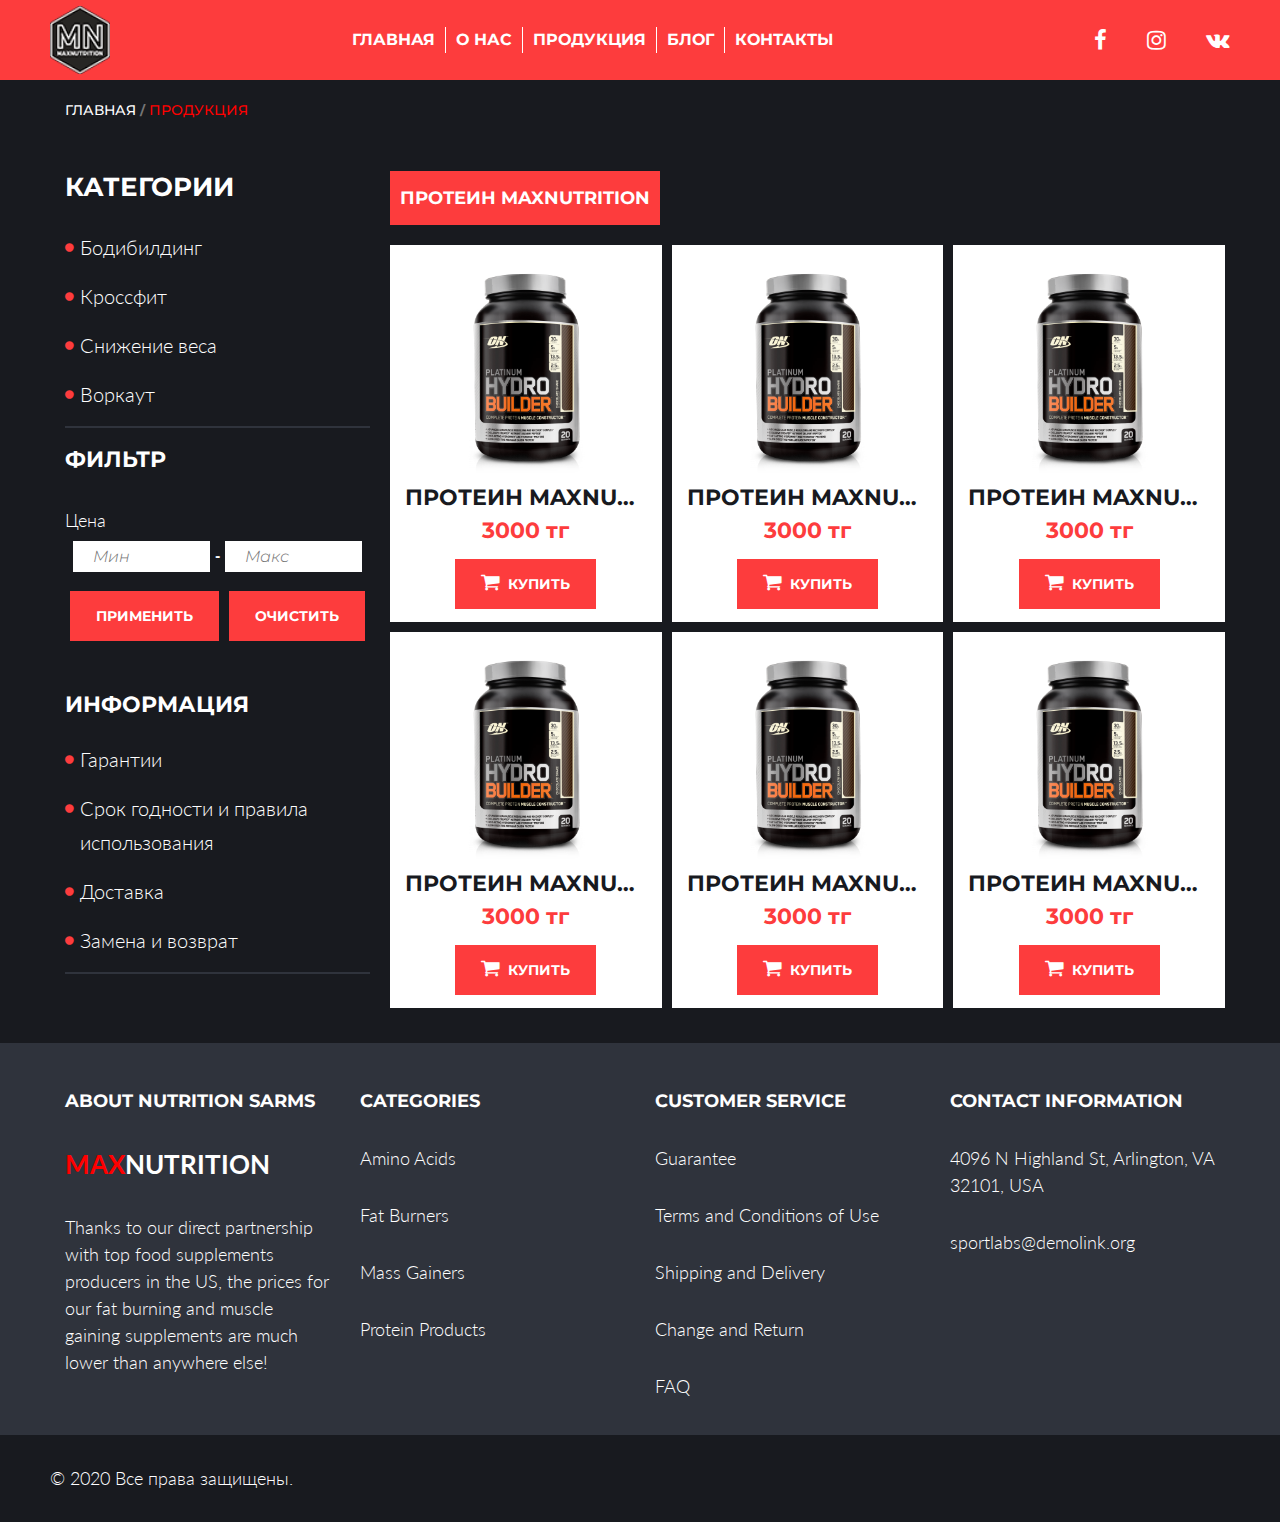
<file: shop.html>
<!DOCTYPE html>
<html lang="ru">
<head>
	<meta charset="UTF-8">
	<meta name="viewport" content="width=device-width">
	<title>Document</title>


	<link rel="stylesheet" href="css/style.css">
	<link href="https://stackpath.bootstrapcdn.com/font-awesome/4.7.0/css/font-awesome.min.css" rel="stylesheet" integrity="sha384-wvfXpqpZZVQGK6TAh5PVlGOfQNHSoD2xbE+QkPxCAFlNEevoEH3Sl0sibVcOQVnN" crossorigin="anonymous">

	<style>
@import url(//fonts.googleapis.com/css?family=Lato:100,100italic,300,300italic,regular,italic,700,700italic,900,900italic|Merriweather:300,300italic,regular,italic,700,700italic,900,900italic|Montserrat:100,100italic,200,200italic,300,300italic,regular,italic,500,500italic,600,600italic,700,700italic,800,800italic,900,900italic|Open+Sans:300,300italic,regular,italic,600,600italic,700,700italic,800,800italic|Oswald:200,300,regular,500,600,700&subset=latin-ext,latin,cyrillic,cyrillic-ext,vietnamese,devanagari,greek-ext,greek);
@import url(//fonts.googleapis.com/css?family=Roboto:100,100italic,300,300italic,regular,italic,500,500italic,700,700italic,900,900italic|Russo+One:regular&subset=latin-ext,latin,cyrillic,cyrillic-ext,vietnamese,devanagari,greek-ext,greek);
</style>

</head>
<body>

	<!--Оболочка-->
	<div class="wrapper">

		<header class="header">

			<div class="container">

				<div class="header__body">
					<a href="#" class="header__logo">
						<img src="img/logo.png" alt="">
					</a>

					<nav class="header__menu">
						<ul class="header__list">
							<li>
								<a href="" class="header__link">Главная</a>
							</li>
							<li>
								<a href="" class="header__link">О нас</a>
							</li>
							<li>
								<a href="" class="header__link">Продукция</a>
							</li>
							<li>
								<a href="" class="header__link">Блог</a>
							</li>
							<li>
								<a href="" class="header__link">Контакты</a>
							</li>
						</ul>
					</nav>

					<div class="header__social">

						<ul class="header__social__list">
							<li class="icons_right_social"><a href="#"><span class="fa fa-facebook"></span></a></li>
							<li class="icons_right_social"><a href="#"><span class="fa fa-instagram"></span></a></li>
							<li class="icons_right_social"><a href="#"><span class="fa fa-vk"></span></a></li>
						</ul>

					</div>

					<div class="header__burger">
						<span></span>
					</div>

				</div>
			</div>
		</header>

	<!-- Breadcrumbs -->
<div class="container pt80">

	<div class="breadcrumbs pl15">
		<ul class="breadcrumbs__list">
			<li class="breadcrumbs__item"><a href="#">Главная</a></li>
			<li class="breadcrumbs__item active"><span class="delimeter">/</span><a href="#">Продукция</a></li>
		</ul>
	</div>
</div>
<!-- Breadcrumbs end-->


<!-- Blogpost start-->
<div class="container">
	<div class="blogcontent pt30 pb30">


		<div class="rbar">
			<div class="rbar__name">
				<h2>Категории</h2>
			</div>
			
			<div class="prod__cats">
				<ul class="prod__cats__list">
					<li class="prod__cats__item"><a href="#">Бодибилдинг</a></li>
					<li class="prod__cats__item"><a href="#">Кроссфит</a></li>
					<li class="prod__cats__item"><a href="#">Снижение веса</a></li>
					<li class="prod__cats__item"><a href="#">Воркаут</a></li>
				</ul>
			</div>
	
<div class="rbar__name"><h3>Фильтр</h3></div>
		
		<div class="price pb30">
			<div class="price__name"><p>Цена</p></div>
			<div class="price__filter">
		<input name="filters[price][min]" type="number" placeholder="Мин"><span>-</span>
		<input name="filters[price][max]" type="number" placeholder="Макс">
			</div>
			<div class="price__filter__buttons">
				<div class="apply__button button"><a href="#"><span>Применить</span></a></div>
				<div class="clear__button button"><a href="#"><span>Очистить</span></a></div>
			</div>

			
		</div>

		<div class="rbar__name"><h3>Информация</h3></div>

<div class="prod__cats">
				<ul class="prod__cats__list">
					<li class="prod__cats__item"><a href="#">Гарантии</a></li>
					<li class="prod__cats__item"><a href="#">Срок годности и правила использования</a></li>
					<li class="prod__cats__item"><a href="#">Доставка</a></li>
					<li class="prod__cats__item"><a href="#">Замена и возврат</a></li>
				</ul>
			</div>


		</div>




	<div class="prod noborder">
		<div class="prod__list">
			<div class="prodcat__name">
				<h2>
				Протеин Maxnutrition
				</h2>
			</div>

	<div class="prod__content">


					
					<div class="prod__item">
							<a href="">
						<img src="img/mt-1142_shop_img01.png" alt="">
						<h3>Протеин maxnutrit</h3>
						<div class="featured__price">
						<span>3000 тг</span>
						</div>
							</a>
						<div class="button">
							
								<a href="#">
									<span><i class="fa fa-shopping-cart icon"></i>Купить</span>
								</a>
							
						</div>
					</div>
				
										
					
					<div class="prod__item">
							<a href="">
						<img src="img/mt-1142_shop_img01.png" alt="">
						<h3>Протеин maxnutrit</h3>
						<div class="featured__price">
						<span>3000 тг</span>
						</div>
							</a>
						<div class="button">
							
								<a href="#">
									<span><i class="fa fa-shopping-cart icon"></i>Купить</span>
								</a>
							
						</div>
					</div>
				
										

					
					<div class="prod__item">
							<a href="">
						<img src="img/mt-1142_shop_img01.png" alt="">
						<h3>Протеин maxnutrit</h3>
						<div class="featured__price">
						<span>3000 тг</span>
						</div>
							</a>
						<div class="button">
							
								<a href="#">
									<span><i class="fa fa-shopping-cart icon"></i>Купить</span>
								</a>
							
						</div>
					</div>
				


			
					<div class="prod__item">
							<a href="">
						<img src="img/mt-1142_shop_img01.png" alt="">
						<h3>Протеин maxnutrit</h3>
						<div class="featured__price">
						<span>3000 тг</span>
						</div>
							</a>
						<div class="button">
							
								<a href="#">
									<span><i class="fa fa-shopping-cart icon"></i>Купить</span>
								</a>
							
						</div>
					</div>
				
										
					
					<div class="prod__item">
							<a href="">
						<img src="img/mt-1142_shop_img01.png" alt="">
						<h3>Протеин maxnutrit</h3>
						<div class="featured__price">
						<span>3000 тг</span>
						</div>
							</a>
						<div class="button">
							
								<a href="#">
									<span><i class="fa fa-shopping-cart icon"></i>Купить</span>
								</a>
							
						</div>
					</div>
				
										

					
					<div class="prod__item">
							<a href="">
						<img src="img/mt-1142_shop_img01.png" alt="">
						<h3>Протеин maxnutrit</h3>
						<div class="featured__price">
						<span>3000 тг</span>
						</div>
							</a>
						<div class="button">
							
								<a href="#">
									<span><i class="fa fa-shopping-cart icon"></i>Купить</span>
								</a>
							
						</div>
					</div>
				


				</div>
			
		

	
			

			
		</div>
	</div>

	</div>

</div>



	









	<footer class="footer">
		
		<div class="container">
			<div class="footcol">
				
				<div class="footcol__item">
					<p>ABOUT NUTRITION SARMS</p>
					<p class="log"><span>MAX</span>NUTRITION</p>
					<p>Thanks to our direct partnership with top food supplements producers in the US, the prices for our fat burning and muscle gaining supplements are much lower than anywhere else!</p>
				</div>

				<div class="footcol__item">
					<p>CATEGORIES</p>
					<p><a href="#">Amino Acids</a></p>
					<p><a href="#">Fat Burners</a></p>
					<p><a href="#">Mass Gainers</a></p>
					<p><a href="#">Protein Products</a></p>
				</div>

					<div class="footcol__item">
					<p>CUSTOMER SERVICE</p>
					<p><a href="#">Guarantee</a></p>
					<p><a href="#">Terms and Conditions of Use</a></p>
					<p><a href="#">Shipping and Delivery</a></p>
					<p><a href="#">Change and Return</a></p>
					<p><a href="#">FAQ</a></p>
				</div>

				<div class="footcol__item">
					<p>CONTACT INFORMATION</p>
					<p>4096 N Highland St, Arlington, VA 32101, USA</p>
					<p><a href="mailto:sportlabs@demolink.org">sportlabs@demolink.org</a></p>
				</div>
			
			</div>

		</div>

		<div class="footend">
			<div class="container">
			<p>© 2020 Все права защищены.</p>
			</div>
		</div>


	</footer>




	
	
<!--Оболочка конец-->
</div>
	<script src="https://code.jquery.com/jquery-3.5.1.slim.min.js" integrity="sha384-DfXdz2htPH0lsSSs5nCTpuj/zy4C+OGpamoFVy38MVBnE+IbbVYUew+OrCXaRkfj" crossorigin="anonymous"></script>
	<script src="js/slick.min.js"></script>
	<script src="js/script.js"></script>
</body>
</html>
</file>
<file: css/style.css>
* {
	padding: 0;
	margin: 0;
	border: 0;
}

*,*:before,*:after{
	-moz-box-sizing: border-box;
	-webkit-box--sizing: border-box;
	box-sizing: border-box;
}

:focus,:active{outline: none;}
a:focus,a:active{outline: none;}

a {
	color: #fff;
}

a:hover {
	color: red;
}

nav,footer,header,aside{display: block;}



html,body {
	height: 100%;
	width: 100%;
	font-size: 100%;
	line-height: 1;
	font-size: 14px;
	-ms-text-size-adjust:100%;
	-moz-text-size-adjust:100%;
	-webkit-text-size-adjust:100%;
}

input,button,textarea{font-family:inherit;}

input::-ms-clear{display: none;}
button{cursor: pointer;}
button::-moz-focus-inner {padding:0;border:0;}
a, a:visited{text-decoration: none;}
a:hover{text-decoration: none;}
ul li{list-style: none;}
img{vertical-align: top;}

h1,h2,h3,h4,h5,h6{font-size:inherit;font-weight: 400;}
/*--------------------*/

.noborder{
	border:none !important;
}

.redtext {
	color: red;
	font-weight: 400;
    font-style: normal;
    font-family: 'Montserrat', sans-serif;
    color: #fd3c3d;
    font-size: 14px;
    line-height: 1;
    letter-spacing: 0px;
}
.uptext {
	text-transform: uppercase;
}

.pl15 {
	padding-left: 15px !important;
}

.pt80 {
	padding-top: 80px !important;
}
.pt30 {
	padding-top: 30px !important;
}

.pb30 {
	padding-bottom: 30px;
}


body {
	font-family: 'Montserrat', sans-serif;
	font-weight: 700;
	font-style: normal;
	background-color: #181a1f;
}

p {
	font-weight: 300;
    font-style: normal;
    font-family: 'Lato', sans-serif;
    color: #ffffff;
    font-size: 18px;
    line-height: 1.5;
    letter-spacing: 0px;
    padding: 10px 0;
}

	h1 {
		font-weight: 700;
    font-style: normal;
    font-family: 'Montserrat', sans-serif;
    color: #ffffff;
    font-size: 30px;
    line-height: 1.3;
    letter-spacing: 0px;
    text-align: center;
    text-transform: uppercase;
    padding: 20px 0px;

	}

	h2{
	font-weight: 700;
    font-style: normal;
    font-family: 'Montserrat', sans-serif;
    color: #ffffff;
    font-size: 26px;
    line-height: 1.3;
    letter-spacing: 0px;
    text-align: center;
    text-transform: uppercase;
		}

		h3 {
			font-weight: 700;
    font-style: normal;
    font-family: 'Montserrat', sans-serif;
    color: #181a1f;
    font-size: 22px;
    line-height: 1.1;
    letter-spacing: 0px;
    text-transform: uppercase;
    text-align: center;
		}

			h4 {
			font-weight: 500;
    font-style: normal;
    font-family: 'Montserrat', sans-serif;
    color: #181a1f;
    font-size: 20px;
    line-height: 1.1;
    letter-spacing: 0px;
    text-transform: uppercase;
    text-align: center;
		}

		@media (max-width: 1024px){
			h3 {font-size: 16px;}
			.button span 
			{
    padding: 10px 16px !important;
    text-transform: uppercase;}
		}

		img{
			width: 100%;
		}

	hr {
		border-top-width: 6px;
    border-top-style: inset;
    border-top-color: #fd3c3d;
    width: 100%;
    max-width: 100px;
    margin: 0 auto;
    margin-top: 10px;
    border-bottom: 1px solid #fff;
    border-right: 1px solid #fff;
	}

	input {

	color: #818181;
    background-color: #ffffff;
    font-style: italic;
    font-weight: 300;
    border-color: #ffffff;
    height: 52px;
    padding: 15px 20px;
    font-size: 16px;
    width: 100%;
}

	.button{
    text-align: center;
	}

	.button span {
			font-family: 'Montserrat', sans-serif;
    font-weight: 700;
    font-style: normal;
    color: #ffffff;
    background-color: #fd3c3d;
    border-color: #fd3c3d;
    padding: 16px 26px;
    text-transform: uppercase;
     transition: all 0.8s ease;
	}

		.button span:hover {
	color: #ffffff;
    background-color: #23262c;
    border-color: #23262c;
	}

	.product {
		padding-top: 60px;
	}

	.product__content {
		margin-top: 60px;
		margin-bottom: 30px;
    padding-left: 15px;
    padding-right: 15px;
    padding-top: 30px;
    background-color: #ffffff;
    transition-duration: 0.4s;
    display: flex;
    max-width: 100%;
    justify-content: center;
    align-items: center;
    border-top: 10px solid #fd3c3d;
    
	}

	.product__content__item{
		flex: 0 0 25%;
		margin-bottom: 30px;
		padding: 15px;

	}


	.featured{
		padding-bottom: 20px;
	}

	.featured__price{
		text-align: center;padding: 10px;
		margin-bottom:20px;
		font-size: 22px;
		color: #fd3c3d;
	}

	.icon{
		font-size: 20px !important;
		padding: 0px 8px 0px 0px;
	}

	.featured__content {
		margin-top: 60px;
		margin-bottom: 30px;
    padding: 15px 0px 0px 0px;
    background-color: #ffffff;
    transition-duration: 0.4s;
    display: flex;
    max-width: 100%;
    justify-content: center;
    align-items: center;
    
	}

	.featured__content__item{
		flex: 0 0 25%;
		margin-bottom: 30px;
		padding: 15px;
		min-width: 170px;
	}

	.featured__content__item img:hover{
		opacity: 0.8;
		transition: all 0.8s ease;
		
	}

.featured__content__item h3, .prod__item h3 {
	white-space: nowrap;
	text-overflow: ellipsis;
	overflow: hidden;
}


	@media (max-width: 767px){



	.featured__content {
	display: flex;
	flex-wrap: wrap;
    justify-content: center;
    align-items: center;
    
	}

	.featured__content__item{
		padding: 15px;
		min-width: 170px;
	}
}


@media (max-width: 767px){

	.product__content {
	display: flex;
	flex-wrap: wrap;
    justify-content: center;
    align-items: center;
    border-top: 10px solid #fd3c3d;
    padding-right: 0px;
    padding-left: 0px;
    
	}

	.product__content__item{
		padding: 0px;
		min-width: 160px !important;
	}
}


	.featured {
		padding-top: 40px;
		background-color: #24272e;
	}


/* Слайдер */
.slick-slider{}
/* Слайдер запущен */
.slick-slider.slick-initialized{}
/* Слайдер с точками */
.slick-slider.slick-dotted{}
/* Ограничивающая оболочка */
.slick-list {
	overflow: hidden;
}
/* Лента слайдов */
.slick-track{
	display: flex;
	align-items: flex-start;
}
/* Слайд */
.slick-slide img{
	width: 100%;
	height: 100%;
	max-height: 600px;
}
/* Слайд активный (показывается) */
.slick-slide.slick-active{}
/* Слайд основной */
.slick-slide.slick-current{}
/* Слайд по центру */
.slick-slide.slick-center{}
/* Клонированный слайд */
.slick-slide.slick-cloned{}
/* Стрелка */
.slick-arrow{}
/* Стрелка влево */
.slick-arrow.slick-prev{}
/* Стрелка вправо */
.slick-arrow.slick-next{}
/* Стрелка не активная */
.slick-arrow.slick-disabled{}
/* Точки (булиты) */
.slick-dots{}
.slick-dots li{}
/* Активная точка */
.slick-dots li.slick-active{}
/* Элемент точки */
.slick-dots li button{}

/* Конкретный слайдер */
.slider{
	position: relative;
	margin: 80px 0px 0px 0px;
}
.slider .slick-arrow{
	position: absolute;
	top: 50%;
	margin: -30px 0px 0px 0px;
	z-index: 10;
	font-size: 0;
	width: 30px;
	height: 60px;
}
.slider .slick-arrow.slick-prev{
	left: 0;
	background: url(../img/sl-arrow_l.svg) 0 0 / 100% no-repeat;
}
.slider .slick-arrow.slick-next{
	right: 0;
	background: url(../img/sl-arrow_r.svg) 0 0 / 100% no-repeat;
}


.slider .slick-dots{
	display: flex;
	align-items:center;
	justify-content: center;
	position: absolute;
	left: 50%;
	right: 50%;
	bottom: 20px;	
}
.slider .slick-dots li{
	list-style: none;
	margin: 0px 10px;

}

.slider .slick-dots li.slick-active button{
	background-color: red;
	border: none;
	transition: all 1s ease;
}

.slick-dots li button{
	font-size: 0;
	width: 20px;
	height: 20px;
	border-radius: 50%;
	background-color: transparent;
	border: 2px solid #fff;
}



.slider__item{}


@media (max-width: 767px)
{
	.slider{
		margin-top:50px;
	}
}



.wrapper{

}
/*Основные стили*/

.container {
	max-width: 1200px;
	margin: 0 auto;
	padding: 0px 10px;
}


.header {
	position: fixed;
	width: 100%;
	top: 0;
	left: 0;
	z-index: 50;
}

.header:before {
	content: '';
	position: absolute;
	top: 0;
	left: 0;
	width: 100%;
	height: 100%;
	background-color: #fd3c3d;
	z-index: 2;
}

.header__body{
	position: relative;
	display: flex;
	justify-content: space-between;
	height: 80px;
	align-items: center;

}
.header__logo{
	flex:0 0 60px;
	position: relative;
	overflow: hidden;
	z-index: 3;
}
.header__logo img{
	max-width: 100%;
	display: block;
	
}
.header__burger{
	display: none;
}
.header__menu{}

.header__list{
	display: flex;
	position: relative;
	z-index: 2;
}
.header__list li{
	list-style: none;
	margin: 0px 0px 0px 10px;
	border-right:1px solid #fff;
	padding: 5px 10px 5px 0px;
}


.header__link{
	color: #fff;
	text-transform: uppercase;
	font-size: 16px;
	text-decoration: none;

}


/* Мобильная версия хэдера*/
@media (max-width: 767px)
{
	body.lock{
	overflow: hidden;
	}
	.header__body{
		height: 50px;
		justify-content: space-between;
	}
	.header__logo{
		flex:0 0 40px;
	}
	.header__burger{
		display: block;
		position: relative;
		
		width: 30px;
		height: 20px;
		z-index: 3;
	}
	.header__burger span {
		position: absolute;
		background-color: #fff;
		left: 0;
		width: 100%;
		height: 2px;
		top: 9px;
		transition: all 0.3s ease 0s;
	}
	.header__burger:before,
	.header__burger:after{
		content: '';
		background-color: #fff;
		position: absolute;
		width: 100%;
		height: 2px;
		left: 0;
		transition: all 0.3s ease 0s;
	}
	.header__burger:before{
		top: 0;
	}
	.header__burger:after{
		bottom: 0;
	}

	.header__burger.active span {
		transform: scale(0);

	}

	.header__burger.active:before {
	transform: rotate(45deg);
	top: 9px;
	}

	.header__burger.active:after {
	transform: rotate(-45deg);
	bottom: 9px;
	}

	.header__menu{
		position: fixed;
		top: -100%;
		left: 0;
		width: 100%;
		height: 100%;
		overflow: auto;
		background-color: gray;
		padding: 70px 10px 20px 10px;
		transition: all 0.3s ease 0s;
	}

	.header__menu.active{
		top: 0;
		transition: all 0.3s ease 0s;
	}

	.header__list{
		display: block;

	}
	.header__list li {
		margin: 0px 0px 20px 0px;
	padding-right: 10px;
	border: none;
	}
	.header__link {
		font-size: 24px;
	}
	.header__link:hover {
		font-size: 24px;
		color: #fff;
		border:none !important;
	}
}


		.header__list li:last-child {
		border:none;
			}


	.header__link:hover {
		border-bottom: 5px solid #fff;
		padding-bottom: 26px;
		color: #fff;
	}


	.header__social{
		position: relative;
		z-index: 7;
	}

	.header__social__list{
		display: flex;
	}

	.header__social a {

	color: #fff;
	transition: all 0.7s ease;
}

.header__social li {
	margin: 0px 20px 0px 20px;
	list-style-type: none;
	font-size: 22px;

}
.header__social li:last-child {
	margin: 0px 0px 0px 20px;

}

.icons_right_social a:hover {
	color:#000;
	
	transition: all 0.7s ease;
}

.mb0 {
	margin-bottom: 0;
}


.content{
	padding: 100px 0px 0px 0px;
}
.content__text{
	font-size: 14px;
	line-height: 20px;
}
.content__text p{
	font-size: 14px;
	line-height: 20px;
	margin: 0px 0px 20px 0px;
}

/* Мобильная версия контента*/
@media (max-width: 767px){
	.content {
		padding: 70px 0px 0px 0px;
	}
}

/* Секция Promo*/

.promo__content {
	
	display: flex;
	align-items: center;
	justify-content: center;
	margin: 0 15px;
}

.promo__content__item{
	background-color: gray;
	
	width: 100%;
	height: 400px;
	margin: 0px 20px;
	padding: 20px;
	border: 10px solid ;
	border-color: transparent;
}

.promo__content__item:hover{
	border: 10px solid #fff;
	transition-duration: 0.5s;
}

@media (max-width: 767px){

.promo__content {
	flex-flow: column;
	justify-content: center;
}

.promo__content__item{
	background-color: #ddd;
	
	
	height: 400px;
	margin: 20px 20px;
	}
}

.bpost {
	padding-top: 30px;
}

.bpost h3{
	color: #fff;
	padding-bottom: 40px;
}

.bpost .button span {

    color: #ffffff;

	}

		.bpost .button span:hover, .shop__content .button span:hover {
	color: #000;
    background-color: #fff;
    
	}

.bpost__content{
	display: flex;
	align-items: center;
	justify-content: center;
	margin-top: 30px;
		margin-bottom: 30px;
    padding-left: 15px;
    padding-right: 15px;
}

.bpost__content__item{

	
    height: 320px;
    padding: 20px;
    display: flex;
    align-items: center;
    justify-content: center;
    flex-flow: column;
position: relative;

   }

   .bpost__content__item:before{
   	content: '';
   margin-bottom: 30px;
    background-image: url(../img/mt-1142_home_img01.jpg);
    opacity: 0.4;
    background-size: cover;
    background-position: top;
		position: absolute;
		z-index: -1;
		top: 0;
		left: 0;
		width: 100%;
		height: 100%;
   }

   .bpost__content__item:hover:before{
   	opacity: 1;
   	transition-duration: 0.8s;
   }



@media (max-width: 767px){

	.button span{
		font-size: 12px;
	}
	.bpost__content {
	flex-flow: column;
	justify-content: center;
}

.bpost__content__item{
	width: 100%;
	height: 240px;
	margin: 10px 0px;
	}
}

.price__old{
	color: #000;
	font-size: 14px;
	text-decoration: line-through;
	margin-left: 8px;
}


.sale__button {
	display: flex;
	justify-content: center;
	align-items: center;
}
.sale__button span{
	text-transform: uppercase;
	background-color: #832dbf;
	color: #fff;
	padding: 5px 7px;
	position: absolute;
	z-index: 2;
}


.info__content {
	margin-top: 30px;
    margin-bottom: 30px;

    padding-left: 15px;
    padding-right: 15px;
    padding-top: 30px;
    transition-duration: 0.4s;
    display: flex;
    max-width: 100%;
    justify-content: center;
    align-items: center;
    font-family: Lato, sans-serif;
    font-weight: 300;
    
}

.info__item{
	flex: 0 0 33%;
    margin-bottom: 30px;
    padding: 20px;
    margin: 0px 20px;
    border-top: 10px solid #fd3c3d;
    background-image: url(../img/mt-1142_home_img04.jpg);
    background-size: cover;
    background-position: top;
    transition-duration: 0.4s;

}

.info__item h3 {
	color:#fff;
	padding: 15px 100px 15px 0px;
}

.info__item ul li{
	 list-style-type: disc !important;
	 color: #fff;
	 padding-bottom: 15px;
}
.info__item a{
	color: #fff !important;

}

@media (max-width: 767px){
	.info__content {
	flex-flow: column;
	justify-content: center;
}

.info__item{
	width: 100%;
	height: 100%;
	margin: 10px 0px;
	}
}

.insta {
	padding-top: 30px;
	padding-bottom: 30px;
	background-color: #fd3c3d;
}

.insta hr {
		border-top-width: 6px;
    border-top-style: solid;
    border-top-color: #fff;
    width: 100%;
    max-width: 100px;
    margin: 0 auto;
    margin-top: 10px;
   
	}

.insta h3{
	color: #fff;
	margin-bottom: 40px;
}


.insta__content{
	display: flex;
	align-items: center;
	justify-content: center;
	margin-top: 40px;
		margin-bottom: 30px;
    padding-left: 15px;
    padding-right: 15px;
}

@media (max-width: 767px){
	.insta__content{
		flex-wrap: wrap;
	}
	.insta__content__item{
		flex: 0 0 25%;
		min-width: 140px;
	}
}

.fz18 {
	font-size: 18px;
	padding: 5px 0px;
	text-transform: none;
}

.subscribe {
	padding: 30px 0px;
}

.form {
	padding: 15px 0px;
	display: flex;
	align-items: center;
	justify-content: center;
}


.form form {
	width: 60%;
	padding-bottom: 20px;
}



.subscribe .button span:hover {
	color: #000;
    background-color: #fff;
 }

.signup {
	padding-bottom: 60px;
}

.footer__social{
		
	}

	.footer__social__list{
		display: flex;
		align-items: center;
		justify-content: center;
		flex-wrap: wrap;

	}

	.footer__social a {

	color: #fff;
	display: flex;
	align-items: center;
	justify-content: center;
	border: 2px solid #fff;
	min-width: 70px;
	min-height: 70px;
	border-radius: 40px;
	transition: all 0.7s ease;
}

.footer__social li {
	margin: 0px 20px 0px 20px;
	list-style-type: none;
	font-size: 24px;
	padding: 15px;


}


.icons_footer_social a:hover {
	background-color: #fff;
	color:#000;
	
	transition: all 0.7s ease;
}

@media (max-width: 767px){
	.footer__social li {
		margin: 0;
	}
}

.footer {
	background-color: #2f333c;
	padding-top: 30px;
	font-family: Lato, sans-serif;
    font-weight: 300;
    font-size: 18px;
}

.footer .footcol p {
	padding: 15px 0px;
}

.footcol {
	display: flex;
	justify-content: center;
	align-items: baseline;
}

@media (max-width: 767px){
	.footcol {
		flex-flow: column;
	}
}

.footcol__item {
	flex: 0 0 25%;
	padding: 0px 15px;
	color: #fff;
	font-weight: 300;
}

.footcol__item p:first-child{
	font-weight: 700;
    font-style: normal;
    font-family: 'Montserrat', sans-serif;
    color: #ffffff;
    font-size: 18px;
    line-height: 1.5;
    letter-spacing: 0px;
}

.footend {
	background-color: #181a1f;
	margin-top: 20px;
	padding: 20px 0px;
	font-weight: 300;
    font-style: normal;
    font-family: 'Lato', sans-serif;
    color: #9c9c9c;
    font-size: 15px;
    line-height: 1.4;
    letter-spacing: 0px;
}

.log {
	font-size: 26px;
	font-weight: 700;
}
.log span {
	color: red;
}




/* БЛОГ **/


.container-blog {
	max-width: 720px;
	margin: 0 auto;
	padding: 0px 10px;
}


@media (max-width: 767px){
	.pt80{
		padding-top: 50px;
	}
}
.breadcrumbs {
	font-weight: 500;
	font-size: 14px;
	line-height: 1.5;
    letter-spacing: 0px;
    padding: 20px 0;
    text-transform: uppercase;
}
.breadcrumbs__item {
	display: inline-block;
}

.delimeter {
	font-family: 'Montserrat', sans-serif;
    font-size: 13px;
    font-style: normal;
    font-weight: 700;
    color: #757575;
    padding-right: 4px;
}
.active>a {
	color: red;
}


.article{
	    border-bottom: 2px solid #434f53;
	    margin-bottom: 15px;
}
.article h2 {
	font-size: 20px;
	text-align: left;
	padding: 10px 0;
}

.article h1 {
padding: 0;
}


.article__date{
	display: flex;
	justify-content: flex-start;
	padding: 10px 0;
	
}
.adate {
 padding-right: 15px;	
}

.bicon{
	padding-right: 10px;
}

.article__img {
	padding-bottom: 10px;
}

.article__text{
	padding-bottom: 10px;
}


.article__button{
    padding-bottom: 15px;
    display: flex;
    justify-content: flex-end;
	}

	.article__button span {
		display: inline-block;
			font-family: 'Montserrat', sans-serif;
    font-weight: 700;
    font-style: normal;
    color: #ffffff;
    background-color: #fd3c3d;
    border-color: #fd3c3d;
    padding: 16px 26px;
    text-transform: uppercase;
	}

		.article__button span:hover {
    color: #000;
    background-color: #fff
	}

.article__name {
	font-size: 22px;
}
.article__name  h1 {
	text-align: left;
}


@media (max-width: 767px){

	h1{
		font-size: 20px;
	}
	h2 {
		font-size: 18px !important;
	}
	h3{
		font-size: 14px !important;
	}
	input {
		font-size: 12px !important;
	}
}


/* БЛОГ ПОСТ**/

.blogcontent {
	display: flex;
}

.rbar {
	flex:0 0 25%;
	padding: 0px 15px;
}

.rbar__name{
	padding-bottom: 25px;
	display: flex;
}

.cats__item{
	padding-bottom: 10px;
    border-bottom:2px solid #2f333c;
    margin-bottom: 10px;
    font-size: 18px;
    font-weight: 500;
}

.cats {
	padding-bottom: 25px;
}

@media (max-width: 767px){
	.blogcontent, .article__date {
		flex-flow: column;
	}
	.article__date div{
		padding-bottom: 10px;
	}
}


.article__tags{
	padding-bottom: 15px;
	display: flex;

}

.article__tags span{
	padding-top: 15px;
}
.tags__list{
	display: flex;
	padding: 10px;
	flex-wrap: wrap;
}
.tags__item a{
	display: flex;
	font-weight: 400;
	color: #fff;
	padding: 4px 10px;
	border:1px solid #fff;
	margin-right: 4px;
	margin-top: 4px;
}
.tags__item a:hover{
	background-color: #fd3c3d;
	border:1px solid #fd3c3d;
	 transition-duration: 0.8s;
}
.rbar__name h3{
	color: #fff;
	text-align: left;
}
.rbar__posts__name h2 {
	font-size: 18px;
	text-align: left;

}
.rbar__posts__item div{
	padding: 10px 0;
}


/* SHOP */



.prod__item {

   padding: 15px 15px 30px 15px;  
   min-width: 150px;
   background-color: #ffffff;
   flex: 1 1 30%;
   margin: 5px;
}

.prod__content {
	
    padding: 15px 0px 0px 0px;   
    transition-duration: 0.4s;
    display: flex;
    max-width: 100%;
    align-items: center;
    flex-wrap: wrap;
    justify-content: center;
}


.prodcat__name{
	padding-left: 5px;

}
.prodcat__name h2{
		padding: 10px !important;
	background-color: #fd3c3d;
	display: inline-block;
	text-align: left;
	padding: 0;
	font-weight: 700;
    font-style: normal;
    font-family: 'Montserrat', sans-serif;
    color: #ffffff;
    font-size: 18px;
    line-height: 1.9;
    letter-spacing: 0px;
}


.prod__item img:hover{
		opacity: 0.8;
		transition: 0.7s all ease;
		
	}

.prod__item img, .featured__content__item img {
	transition: 0.7s all ease;
}

.prod__cats {
	padding-bottom: 20px;
}

.prod__cats__list {
		border-bottom: 2px solid #2f333c;
}

.prod__cats__item {
	font: 300 20px/34px 'Lato', sans-serif;
	list-style: circle;
	display: block;
	position: relative;
	padding-left: 15px;
	padding-bottom: 15px;
}

.prod__cats__item a:before {
content: '\f111';
    font-family: 'FontAwesome';
    font-size: 10px;
    color: #fd3c3d;
    position: absolute;
    left: 0;
    transition: .3s;
    top: 0;
}



.price__filter  {
	display: flex;
	justify-content: center;
	align-items: center;
	height: 25px;
}

.price__filter span {
	padding: 0 5px;
	color: #fff;
}
.price__filter input {
	width: 45%;
	height: 125%;
}

.price__filter__buttons {
	display: flex;
	align-items: center;
	justify-content: center;
	padding: 40px 0;
}

.apply__button, .clear__button {
	padding: 0 5px;
}

/* CSS Slider */

.cssSlider {
	display: block;
	position: relative;
	width: 100%;
	overflow: hidden;
}
.cssSlider .slides {
	overflow: hidden;
	overflow: hidden;
	width: 100%;
	height: 70vmin;
	margin: 0;
	padding: 0;
	list-style: none;
}
.cssSlider .slides > li {
	width: 100%;
	height: 70vmin;
	position: absolute;
	z-index: 1;
	overflow: hidden;
}
.cssSlider .slides > li > img {
	width: 100%;
	height: auto;
}
/*
.cssSlider .slides > li:first-child:not(:target) {
	z-index: 1;
	-webkit-transform: translateY(0%);
	        transform: translateY(0%);
}
*/
.cssSlider .thumbnails {
	display: block;
	position: relative;
	padding: 0;
	margin: 0;
	list-style: none;
}
.cssSlider .thumbnails > li {
	float: left;
	width: 25%;
}
.cssSlider .thumbnails > li > a {
	display: block;
}
.cssSlider .thumbnails > li > a > img {
	width: 100%;
	height: auto;
	padding: 10px 5px;
}

.cssSlider .slides li:target {
	z-index: 3;
	-webkit-animation: slide 1s 1;
}
.cssSlider .slides li:not(:target) {
	-webkit-animation: hidden 1s 1;
}
@-webkit-keyframes slide {
	0% {
		-webkit-transform: translateX(-100%);
		        transform: translateX(-100%);
	}
	100% {
		-webkit-transform: translateX(0%);
		        transform: translateX(0%);
	}
}
@keyframes slide {
	0% {
		-webkit-transform: translateX(-100%);
		        transform: translateX(-100%);
	}
	100% {
		-webkit-transform: translateX(0%);
		        transform: translateX(0%);
	}
}
@-webkit-keyframes hidden {
	0% {
		z-index: 2;
		-webkit-transform: translateX(0%);
		        transform: translateX(0%);
	}
	100% {
		z-index: 2;
		-webkit-transform: translateX(100%);
		        transform: translateX(100%);
	}
}
@keyframes hidden {
	0% {
		z-index: 2;
		-webkit-transform: translateX(0%);
		        transform: translateX(0%);
	}
	100% {
		z-index: 2;
		-webkit-transform: translateX(100%);
		        transform: translateX(100%);
	}
}



/* SHOP PRODUCT */
.shop__img, .shop__content {
	flex: 1 1 50%;
}

.shop__img {
	padding-right: 20px;
}

@media (max-width: 767px) {
	.shop__img {
		padding: 0;
	}
}


.product__name h2 {
	text-align: left !important;
}
.product__price h4{
	color:#fd3c3d;
	text-align: left;
}

.quantity {
	padding: 10px 0;
}

.quantity input{
	font-weight: bold;
	width: 20%;
}

.gray {
border-bottom:1px solid #434f53;
border-top: 0;
border-right: 0;
max-width: none;
 }
.quantity h4 {
color: #fff;
text-align: left;
padding-bottom: 10px;
}

.shop__content .button {
	padding: 10px 0;
}


/* Тест*
.promo__content {
	padding-top: 60px;
	flex-flow: column;
	justify-content: center;
}

.promo__content__item{
	background-color: #ddd;
	max-width: 94%;
	min-width: 96%;
	width: 460px;
	height: 400px;
	margin: 20px 20px;
}
	*/
</file>
